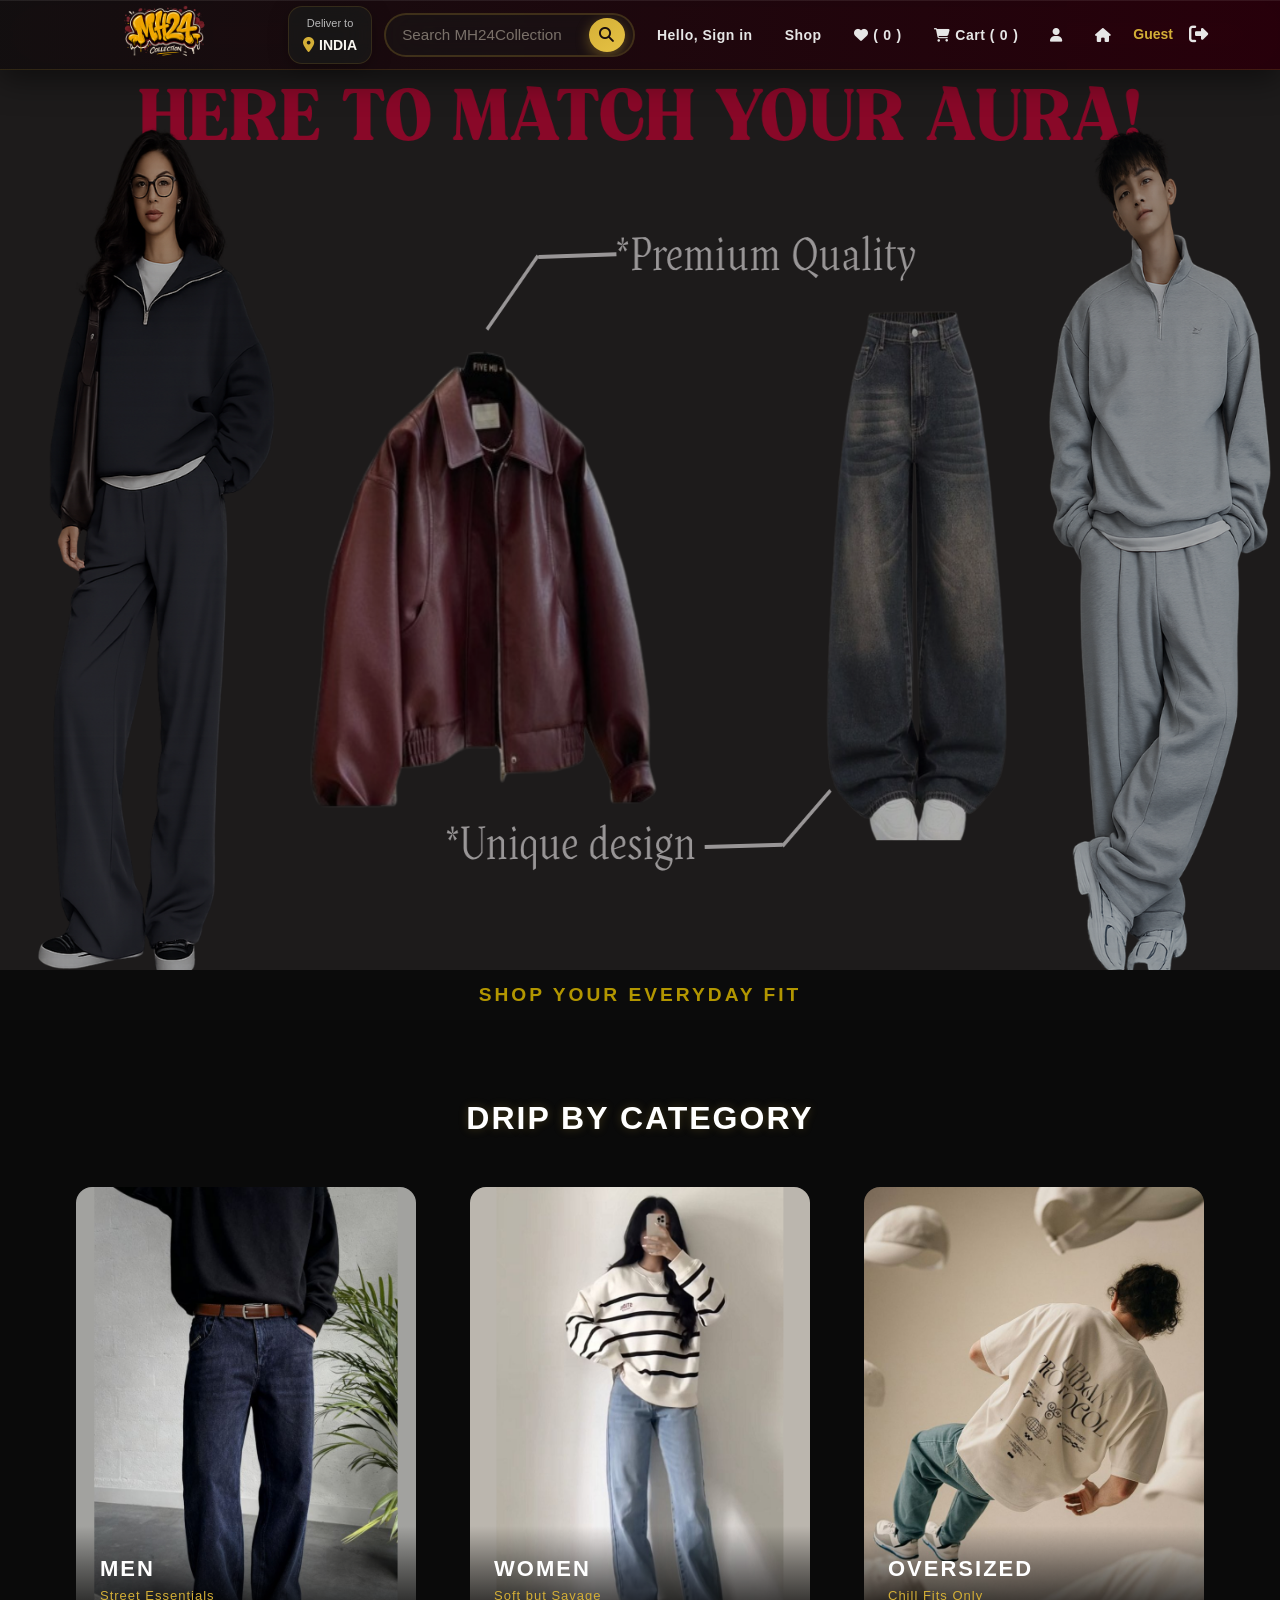
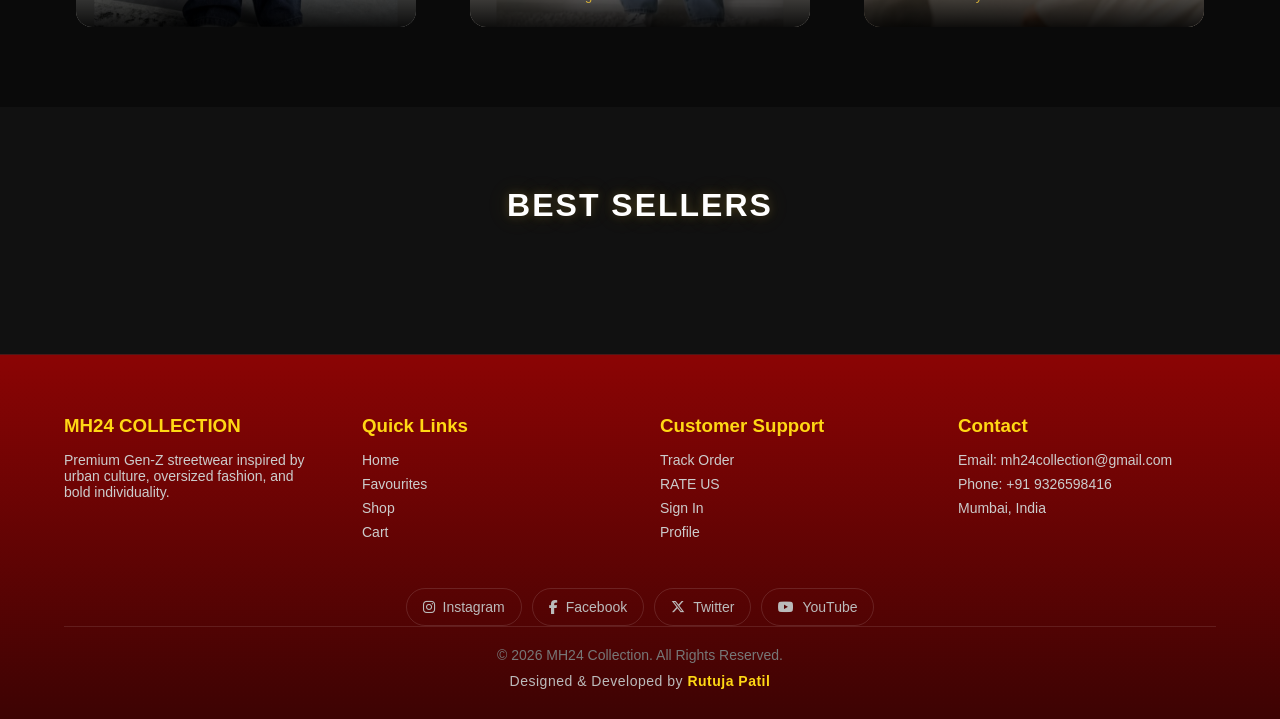
<file: frontend/index.html>
<!DOCTYPE html>
<html lang="en">

<head>

  <meta charset="UTF-8">
  <meta name="viewport" content="width=device-width, initial-scale=1.0">

  <title>MH24 Collection | Streetwear</title>
     <!-- KEEP THIS -->
  <link rel="stylesheet" href="static/css/style.css">

  <!-- Font Awesome -->
  <link rel="stylesheet"
        href="https://cdnjs.cloudflare.com/ajax/libs/font-awesome/6.5.0/css/all.min.css">
</head>



<body>

  <!-- ================= NAVBAR ================= -->

  <header>

    <div class="navbar">

      <!-- LOGO -->
      <div class="nav-logo">
        <a href="/index.html" class="logo-link">
          <div class="logo"></div>
        </a>
      </div>

      <!-- LOCATION -->
      <div class="nav-address">

        <p class="add-first">Deliver to</p>

        <div class="add-icon">
          <i class="fa-solid fa-location-dot"></i>
          <p class="add-second">INDIA</p>
        </div>

      </div>

      <!-- SEARCH -->
      <div class="nav-search">

        <input
          type="text"
          id="searchInput"
          placeholder="Search MH24Collection"
          class="search-input">

        <button
          type="button"
          class="search-icon"
          onclick="goToSearch(event)">

          <i class="fa-solid fa-magnifying-glass"></i>

        </button>

      </div>

      <!-- SIGN IN -->
      <div class="nav-signin border">

        <a href="signin.html">
          <p><span>Hello, Sign in</span></p>
        </a>

      </div>

      <!-- SHOP -->
      <div class="nav-favourites border">

        <a href="products.html">
          Shop
        </a>

      </div>

      <!-- FAVOURITES -->
      <div class="nav-favourites border">

        <a href="favourites.html">

          <i class="fa-solid fa-heart"></i>

          (<span id="fav-count">0</span>)

        </a>

      </div>

      <!-- CART -->
      <div class="nav-cart border">

        <a href="cart.html">

          <i class="fa-solid fa-cart-shopping"></i>

          Cart (<span id="cart-count">0</span>)

        </a>

      </div>

      <!-- PROFILE -->
      <div class="nav-profile border">

        <a href="profile.html">

          <i class="fa-solid fa-user"></i>

        </a>

      </div>

      <!-- HOME -->
      <div class="top-btn">

        <a href="index.html">

          <i class="fa-solid fa-house"></i>

        </a>

      </div>

      <!-- LOGOUT -->
      <div class="nav-logout">

        <span id="username"></span>

        <button type="button" onclick="logout()">

          <i class="fa-solid fa-right-from-bracket"></i>

        </button>

      </div>

    </div>

  </header>


  <!-- ================= PAGE CONTENT ================= -->

  <main class="page-content">


    <!-- ================= HERO SECTION ================= -->

    <section class="hero-section">

      <div class="slider">

        <img src="static/images/HERO.FINAL1.png"
          class="slide active"
          alt="Hero Banner">

        <img src="static/images/heroslide1.png"
          class="slide"
          alt="Streetwear Banner">

        <img src="static/images/herodenim.png"
          class="slide"
          alt="Denim Banner">

      </div>

      <div class="hero-msg">
        SHOP YOUR EVERYDAY FIT
      </div>

    </section>


    <!-- ================= CATEGORIES ================= -->

    <section class="categories">

      <h2>DRIP BY CATEGORY</h2>

      <div class="category-container">

        <!-- MEN -->
        <a href="men.html?category=Men" class="category-card">

          <img src="static/images/men.png" alt="Men">

          <div class="overlay">

            <h3>MEN</h3>
            <p>Street Essentials</p>

          </div>

        </a>

        <!-- WOMEN -->
        <a href="women.html?category=Women" class="category-card">

          <img src="static/images/women.png" alt="Women">

          <div class="overlay">

            <h3>WOMEN</h3>
            <p>Soft but Savage</p>

          </div>

        </a>

        <!-- OVERSIZED -->
        <a href="oversized.html?category=Oversized" class="category-card">

          <img src="static/images/oversized.png" alt="Oversized">

          <div class="overlay">

            <h3>OVERSIZED</h3>
            <p>Chill Fits Only</p>

          </div>

        </a>

      </div>

    </section>


    <!-- ================= BEST SELLERS ================= -->

    <section class="featured">

      <h2 class="section-title">
        BEST SELLERS
      </h2>

      <div class="product-container" id="product-container">

        <!-- PRODUCTS LOAD HERE -->

      </div>

    </section>

  </main>


  <!-- ================= FOOTER ================= -->

  <footer class="footer">

  <div class="footer-container">

    <!-- BRAND -->
    <div class="footer-section">
      <h3>MH24 COLLECTION</h3>
      <p>
        Premium Gen-Z streetwear inspired by urban culture,
        oversized fashion, and bold individuality.
      </p>
    </div>

    <!-- QUICK LINKS -->
    <div class="footer-section">
      <h3>Quick Links</h3>

      <ul>
        <li><a href="index.html">Home</a></li>
        <li><a href="favourites.html">Favourites</a></li>
        <li><a href="products.html">Shop</a></li>
        <li><a href="cart.html">Cart</a></li>
      </ul>
    </div>

    <!-- CUSTOMER -->
    <div class="footer-section">
      <h3>Customer Support</h3>

      <ul>
        <li><a href="track-orders.html">Track Order</a></li>
        <li><a href="add_review.html">RATE US</a></li>
        <li><a href="signin.html">Sign In</a></li>
        <li><a href="profile.html">Profile</a></li>
      </ul>
    </div>

    <!-- CONTACT -->
    <div class="footer-section">
      <h3>Contact</h3>

      <p>Email: mh24collection@gmail.com</p>
      <p>Phone: +91 9326598416</p>
      <p>Mumbai, India</p>
    </div>

  </div>

  <!-- SOCIAL LINKS -->
  <div class="footer-social-links">

    <a href="#">
      <i class="fab fa-instagram"></i>
      Instagram
    </a>

    <a href="#">
      <i class="fab fa-facebook-f"></i>
      Facebook
    </a>

    <a href="#">
      <i class="fab fa-x-twitter"></i>
      Twitter
    </a>

    <a href="#">
      <i class="fab fa-youtube"></i>
      YouTube
    </a>

  </div>

   <div class="footer-bottom">
       <p>© 2026 MH24 Collection. All Rights Reserved.</p>

       <p class="developer-credit">
          Designed & Developed by <strong>Rutuja Patil</strong>
       </p>
  </div>

</footer>
    
    <script src="static/js/main.js" defer></script>
    <script src="static/js/auth.js" defer></script>
    <script src="static/js/cart.js" defer></script>
    <script src="static/js/favourites.js" defer></script>
    <script src="static/js/products.js" defer></script>
    <script src="static/js/slider.js" defer></script>
    
</body>
</html>
</file>
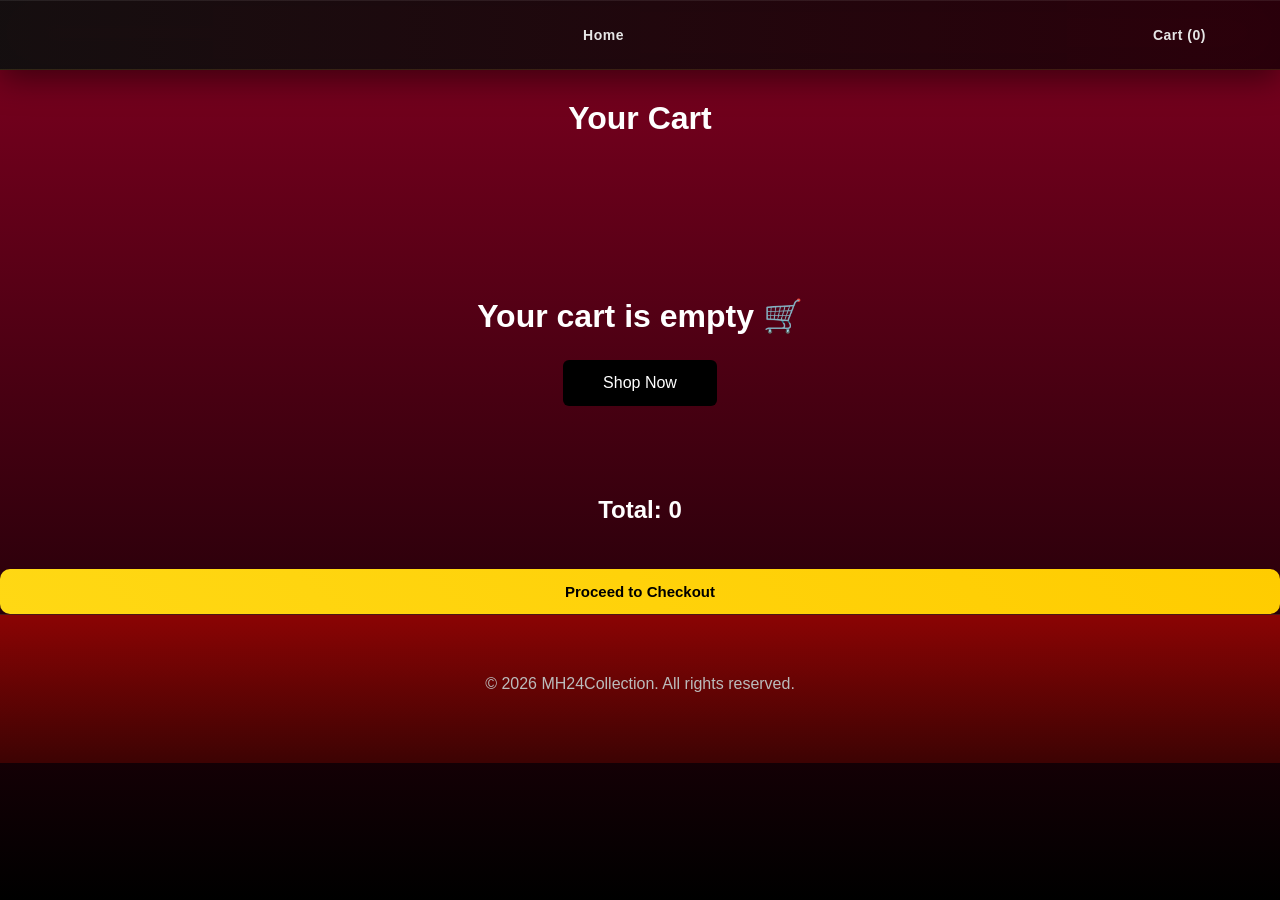
<file: frontend/cart.html>
<!DOCTYPE html>
<html lang="en">

<head>
    <meta charset="UTF-8">
    <title>Your Cart | MH24</title>
    <link rel="stylesheet" href="static/css/style.css">
</head>

<body class="with-footer">

    <header class="navbar">
        <a href="index.html">Home</a>

        <a href=" cart.html">
            Cart (<span id="cart-count">0</span>)
        </a>
    </header>

    <h1 style="text-align:center; margin-top:30px;">
        Your Cart
    </h1>

    <div class="cart-container" id="cart-container">
    </div>

    <h2 style="text-align:center; margin-top:20px;">
        Total: <span id="cart-total">0</span>
    </h2>

    <div style="text-align:center; margin-top:25px;">
        <a href="checkout.html">
            <button class="checkout-btn">
                Proceed to Checkout
            </button>
        </a>
    </div>

    <script src="static/js/products.js"></script>
    <script src="static/js/cart.js"></script>
    <script src="static/js/main.js"></script>
    <footer class="footer">
        <div class="footer-container">
            <p>© 2026 MH24Collection. All rights reserved.</p>
        </div>
    </footer>

</body>

</html>

<!-- MOBILE MENUBAR -->
<nav class="mobile-menubar" aria-label="Mobile menu">
    <a href="/index.html" class="mm-item" title="Home" aria-label="Home"><i class="fa-solid fa-house"></i></a>
    <a href="/products.html" class="mm-item" title="Shop" aria-label="Shop"><i class="fa-solid fa-store"></i></a>
    <a href="/favourites.html" class="mm-item" title="Favourites" aria-label="Favourites"><i class="fa-solid fa-heart"></i><span class="mm-badge" id="mm-fav-count">0</span></a>
    <a href="/cart.html" class="mm-item" title="Cart" aria-label="Cart"><i class="fa-solid fa-cart-shopping"></i><span class="mm-badge" id="mm-cart-count">0</span></a>
    <a href="/profile.html" class="mm-item" title="Profile" aria-label="Profile"><i class="fa-solid fa-user"></i></a>
</nav>
</file>
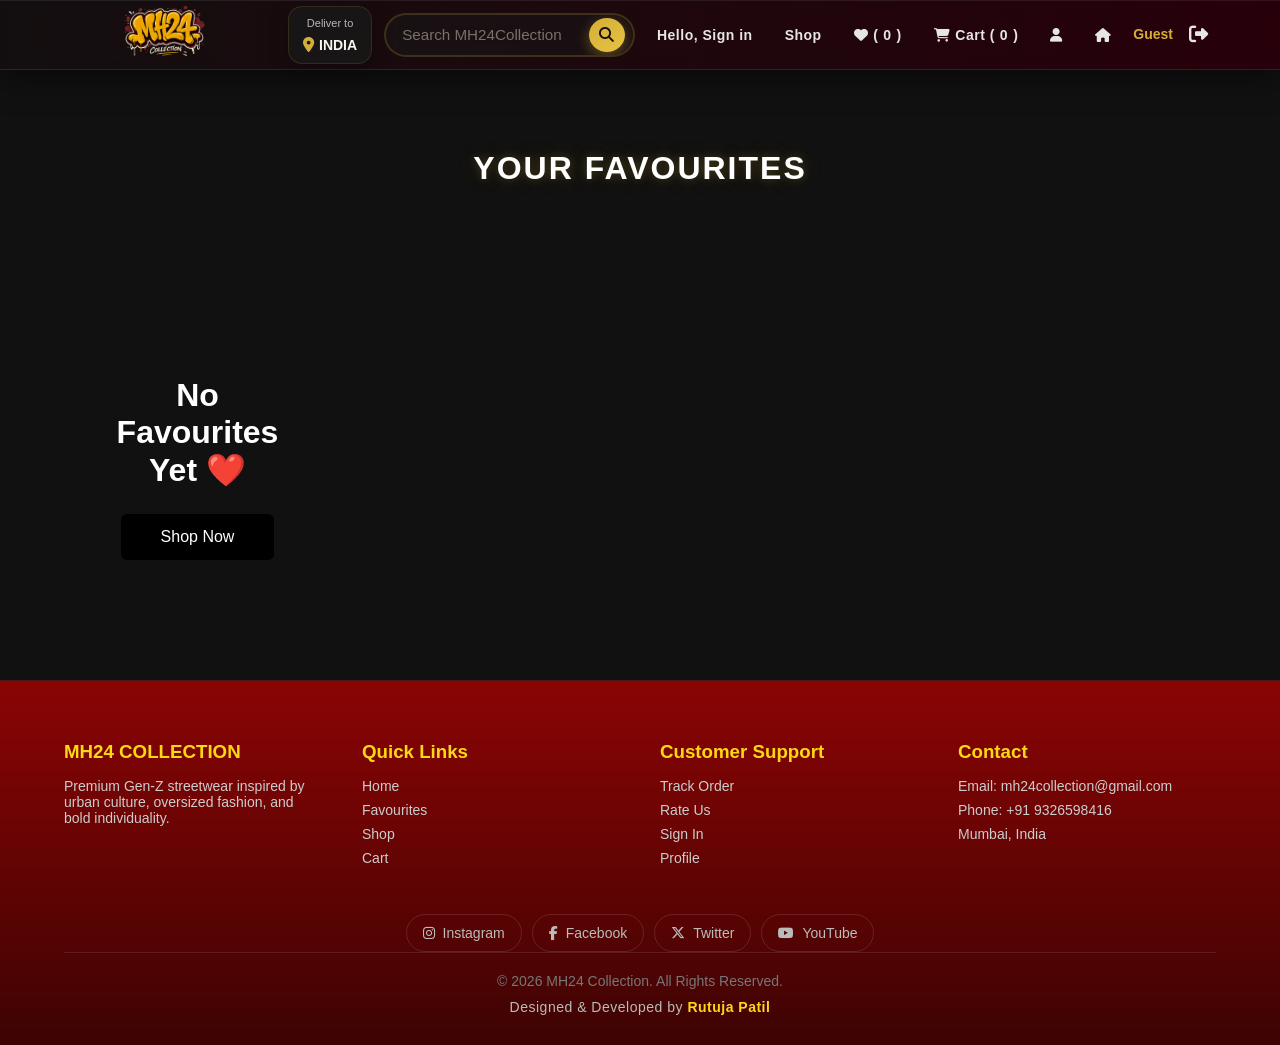
<file: frontend/favourites.html>
<!DOCTYPE html>
<html lang="en">

<head>
  <meta charset="UTF-8">
  <meta name="viewport" content="width=device-width, initial-scale=1.0">
  <title>Favourites | MH24 Collection</title>
  <link rel="stylesheet" href="static/css/style.css">
  <link rel="stylesheet" href="https://cdnjs.cloudflare.com/ajax/libs/font-awesome/6.5.0/css/all.min.css">
</head>

<body>

  <!-- NAVBAR -->
  <header>
    <div class="navbar">

      <div class="nav-logo">
        <a href="index.html" class="logo-link">
          <div class="logo"></div>
        </a>
      </div>

      <div class="nav-address">
        <p class="add-first">Deliver to</p>
        <div class="add-icon">
          <i class="fa-solid fa-location-dot"></i>
          <p class="add-second">INDIA</p>
        </div>
      </div>

      <div class="nav-search">
        <input type="text" id="searchInput" placeholder="Search MH24Collection" class="search-input">
        <button type="button" class="search-icon" onclick="goToSearch(event)">
          <i class="fa-solid fa-magnifying-glass"></i>
        </button>
      </div>

      <div class="nav-signin border">
        <a href="signin.html"><p><span>Hello, Sign in</span></p></a>
      </div>

      <div class="nav-favourites border">
        <a href="products.html">Shop</a>
      </div>

      <div class="nav-favourites border">
        <a href="favourites.html">
          <i class="fa-solid fa-heart"></i>
          (<span id="fav-count">0</span>)
        </a>
      </div>

      <div class="nav-cart border">
        <a href="cart.html">
          <i class="fa-solid fa-cart-shopping"></i>
          Cart (<span id="cart-count">0</span>)
        </a>
      </div>

      <div class="nav-profile border">
        <a href="profile.html"><i class="fa-solid fa-user"></i></a>
      </div>

      <div class="top-btn">
        <a href="index.html"><i class="fa-solid fa-house"></i></a>
      </div>

      <div class="nav-logout">
        <span id="username"></span>
        <button type="button" onclick="logout()">
          <i class="fa-solid fa-right-from-bracket"></i>
        </button>
      </div>

    </div>
  </header>


  <!-- PAGE CONTENT -->
  <main class="page-content">

    <section class="featured">
      <h2 class="section-title">YOUR FAVOURITES</h2>
      <div class="product-container" id="fav-container">
        <!-- Favourites load here -->
      </div>
    </section>

  </main>


  <!-- FOOTER -->
  <footer class="footer">
    <div class="footer-container">

      <div class="footer-section">
        <h3>MH24 COLLECTION</h3>
        <p>Premium Gen-Z streetwear inspired by urban culture, oversized fashion, and bold individuality.</p>
      </div>

      <div class="footer-section">
        <h3>Quick Links</h3>
        <ul>
          <li><a href="index.html">Home</a></li>
          <li><a href="favourites.html">Favourites</a></li>
          <li><a href="products.html">Shop</a></li>
          <li><a href="cart.html">Cart</a></li>
        </ul>
      </div>

      <div class="footer-section">
        <h3>Customer Support</h3>
        <ul>
          <li><a href="track-orders.html">Track Order</a></li>
          <li><a href="add_review.html">Rate Us</a></li>
          <li><a href="signin.html">Sign In</a></li>
          <li><a href="profile.html">Profile</a></li>
        </ul>
      </div>

      <div class="footer-section">
        <h3>Contact</h3>
        <p>Email: mh24collection@gmail.com</p>
        <p>Phone: +91 9326598416</p>
        <p>Mumbai, India</p>
      </div>

    </div>

    <div class="footer-social-links">
      <a href="#"><i class="fab fa-instagram"></i> Instagram</a>
      <a href="#"><i class="fab fa-facebook-f"></i> Facebook</a>
      <a href="#"><i class="fab fa-x-twitter"></i> Twitter</a>
      <a href="#"><i class="fab fa-youtube"></i> YouTube</a>
    </div>

    <div class="footer-bottom">
      <p>© 2026 MH24 Collection. All Rights Reserved.</p>
      <p class="developer-credit">Designed & Developed by <strong>Rutuja Patil</strong></p>
    </div>
  </footer>


  <!-- MOBILE MENUBAR -->
  <nav class="mobile-menubar" aria-label="Mobile menu">

    <a href="index.html" class="mm-item" title="Home">
      <i class="fa-solid fa-house"></i>
    </a>

    <a href="products.html" class="mm-item" title="Shop">
      <i class="fa-solid fa-store"></i>
    </a>

    <a href="favourites.html" class="mm-item" title="Favourites">
      <i class="fa-solid fa-heart"></i>
      <span class="mm-badge" id="mm-fav-count">0</span>
    </a>

    <a href="cart.html" class="mm-item" title="Cart">
      <i class="fa-solid fa-cart-shopping"></i>
      <span class="mm-badge" id="mm-cart-count">0</span>
    </a>

    <a href="profile.html" class="mm-item" title="Profile">
      <i class="fa-solid fa-user"></i>
    </a>

  </nav>


  <!-- SCRIPTS -->
  <script src="static/js/main.js" defer></script>
  <script src="static/js/auth.js" defer></script>
  <script src="static/js/cart.js" defer></script>
  <script src="static/js/favourites.js" defer></script>

</body>
</html>
</file>
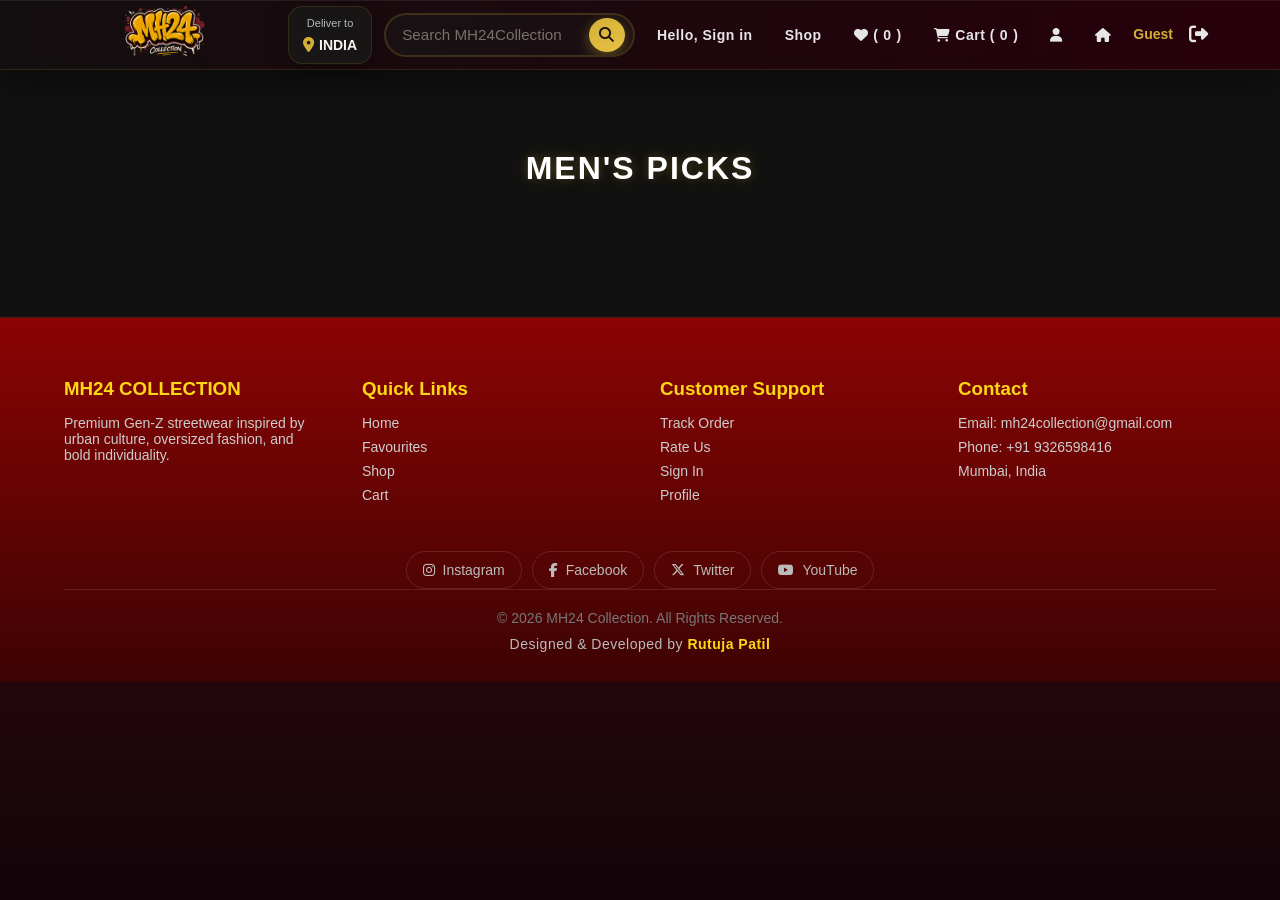
<file: frontend/men.html>
<!DOCTYPE html>
<html lang="en">

<head>
    <meta charset="UTF-8">
    <meta name="viewport" content="width=device-width, initial-scale=1.0">
    <title>Men | MH24 Collection</title>
    <link rel="stylesheet" href="static/css/style.css">
    <link rel="stylesheet" href="https://cdnjs.cloudflare.com/ajax/libs/font-awesome/6.5.0/css/all.min.css">
</head>

<body>

  <!-- NAVBAR -->
  <header>
    <div class="navbar">

      <div class="nav-logo">
        <a href="index.html" class="logo-link">
          <div class="logo"></div>
        </a>
      </div>

      <div class="nav-address">
        <p class="add-first">Deliver to</p>
        <div class="add-icon">
          <i class="fa-solid fa-location-dot"></i>
          <p class="add-second">INDIA</p>
        </div>
      </div>

      <div class="nav-search">
        <input type="text" id="searchInput" placeholder="Search MH24Collection" class="search-input">
        <button type="button" class="search-icon" onclick="goToSearch(event)">
          <i class="fa-solid fa-magnifying-glass"></i>
        </button>
      </div>

      <div class="nav-signin border">
        <a href="signin.html"><p><span>Hello, Sign in</span></p></a>
      </div>

      <div class="nav-favourites border">
        <a href="products.html">Shop</a>
      </div>

      <div class="nav-favourites border">
        <a href="favourites.html">
          <i class="fa-solid fa-heart"></i>
          (<span id="fav-count">0</span>)
        </a>
      </div>

      <div class="nav-cart border">
        <a href="cart.html">
          <i class="fa-solid fa-cart-shopping"></i>
          Cart (<span id="cart-count">0</span>)
        </a>
      </div>

      <div class="nav-profile border">
        <a href="profile.html"><i class="fa-solid fa-user"></i></a>
      </div>

      <div class="top-btn">
        <a href="index.html"><i class="fa-solid fa-house"></i></a>
      </div>

      <div class="nav-logout">
        <span id="username"></span>
        <button type="button" onclick="logout()">
          <i class="fa-solid fa-right-from-bracket"></i>
        </button>
      </div>

    </div>
  </header>

  
  <!-- PRODUCTS -->
  <section class="featured">
    <h2 class="section-title">MEN'S PICKS</h2>
    <div class="product-container" id="product-container">
      <!-- Products load here -->
    </div>
  </section>

  <!-- FOOTER -->
  <footer class="footer">
    <div class="footer-container">

      <div class="footer-section">
        <h3>MH24 COLLECTION</h3>
        <p>Premium Gen-Z streetwear inspired by urban culture, oversized fashion, and bold individuality.</p>
      </div>

      <div class="footer-section">
        <h3>Quick Links</h3>
        <ul>
          <li><a href="index.html">Home</a></li>
          <li><a href="favourites.html">Favourites</a></li>
          <li><a href="products.html">Shop</a></li>
          <li><a href="cart.html">Cart</a></li>
        </ul>
      </div>

      <div class="footer-section">
        <h3>Customer Support</h3>
        <ul>
          <li><a href="track-orders.html">Track Order</a></li>
          <li><a href="add_review.html">Rate Us</a></li>
          <li><a href="signin.html">Sign In</a></li>
          <li><a href="profile.html">Profile</a></li>
        </ul>
      </div>

      <div class="footer-section">
        <h3>Contact</h3>
        <p>Email: mh24collection@gmail.com</p>
        <p>Phone: +91 9326598416</p>
        <p>Mumbai, India</p>
      </div>

    </div>

    <div class="footer-social-links">
      <a href="#"><i class="fab fa-instagram"></i> Instagram</a>
      <a href="#"><i class="fab fa-facebook-f"></i> Facebook</a>
      <a href="#"><i class="fab fa-x-twitter"></i> Twitter</a>
      <a href="#"><i class="fab fa-youtube"></i> YouTube</a>
    </div>

    <div class="footer-bottom">
      <p>© 2026 MH24 Collection. All Rights Reserved.</p>
      <p class="developer-credit">Designed & Developed by <strong>Rutuja Patil</strong></p>
    </div>
  </footer>

  <script src="static/js/main.js" defer></script>
  <script src="static/js/auth.js" defer></script>
  <script src="static/js/cart.js" defer></script>
  <script src="static/js/favourites.js" defer></script>
  <script src="static/js/products.js" defer></script>

</body>
</html>
</file>
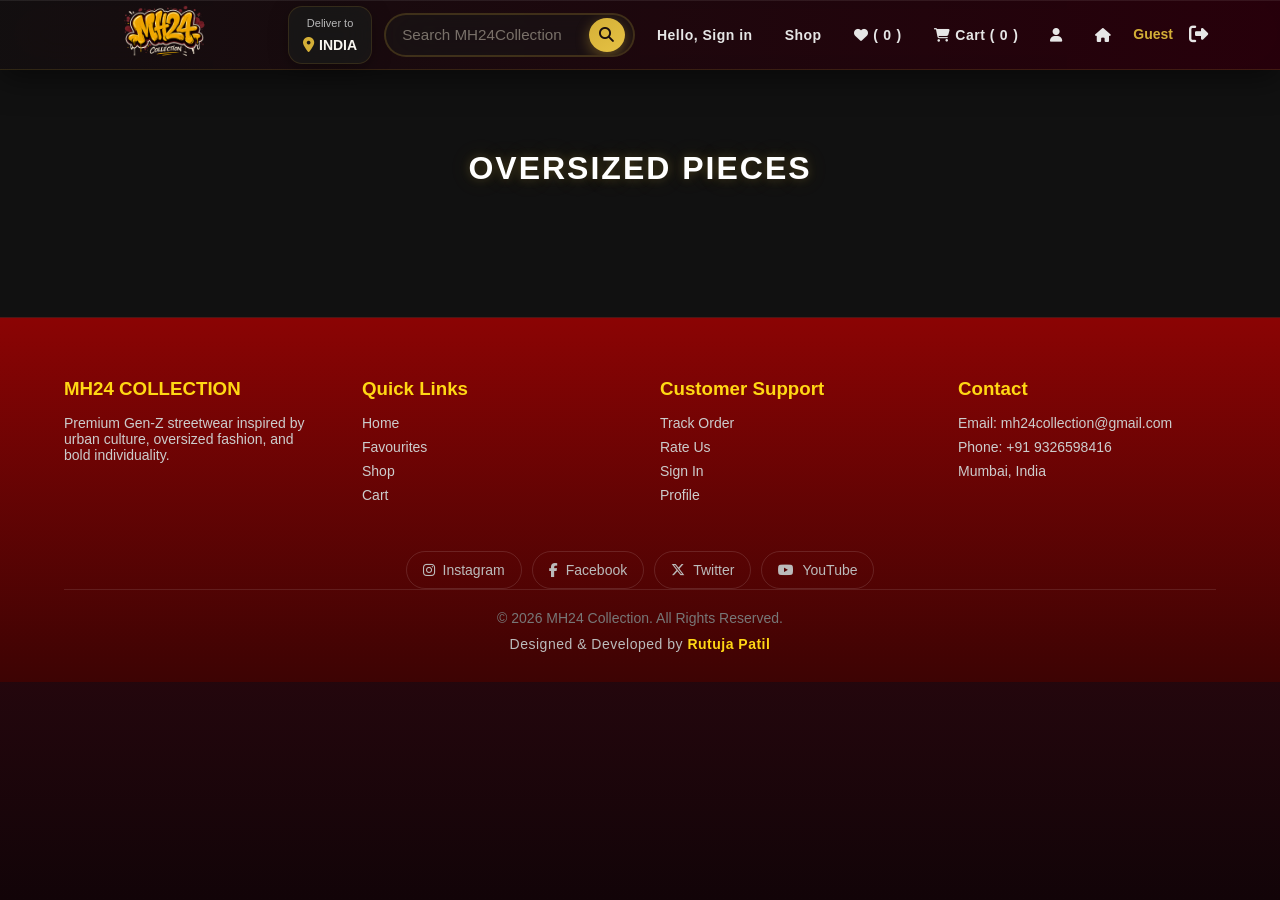
<file: frontend/oversized.html>
<!DOCTYPE html>
<html lang="en">

<head>
    <meta charset="UTF-8">
    <meta name="viewport" content="width=device-width, initial-scale=1.0">
    <title>Oversized | MH24 Collection</title>
    <link rel="stylesheet" href="static/css/style.css">
    <link rel="stylesheet" href="https://cdnjs.cloudflare.com/ajax/libs/font-awesome/6.5.0/css/all.min.css">
</head>

<body>

  <!-- NAVBAR -->
  <header>
    <div class="navbar">

      <div class="nav-logo">
        <a href="index.html" class="logo-link">
          <div class="logo"></div>
        </a>
      </div>

      <div class="nav-address">
        <p class="add-first">Deliver to</p>
        <div class="add-icon">
          <i class="fa-solid fa-location-dot"></i>
          <p class="add-second">INDIA</p>
        </div>
      </div>

      <div class="nav-search">
        <input type="text" id="searchInput" placeholder="Search MH24Collection" class="search-input">
        <button type="button" class="search-icon" onclick="goToSearch(event)">
          <i class="fa-solid fa-magnifying-glass"></i>
        </button>
      </div>

      <div class="nav-signin border">
        <a href="signin.html"><p><span>Hello, Sign in</span></p></a>
      </div>

      <div class="nav-favourites border">
        <a href="products.html">Shop</a>
      </div>

      <div class="nav-favourites border">
        <a href="favourites.html">
          <i class="fa-solid fa-heart"></i>
          (<span id="fav-count">0</span>)
        </a>
      </div>

      <div class="nav-cart border">
        <a href="cart.html">
          <i class="fa-solid fa-cart-shopping"></i>
          Cart (<span id="cart-count">0</span>)
        </a>
      </div>

      <div class="nav-profile border">
        <a href="profile.html"><i class="fa-solid fa-user"></i></a>
      </div>

      <div class="top-btn">
        <a href="index.html"><i class="fa-solid fa-house"></i></a>
      </div>

      <div class="nav-logout">
        <span id="username"></span>
        <button type="button" onclick="logout()">
          <i class="fa-solid fa-right-from-bracket"></i>
        </button>
      </div>

    </div>
  </header>

  <!-- HERO BANNER -->
 
  <!-- PRODUCTS -->
  <section class="featured">
    <h2 class="section-title">OVERSIZED PIECES</h2>
    <div class="product-container" id="product-container">
      <!-- Products load here -->
    </div>
  </section>

  <!-- FOOTER -->
  <footer class="footer">
    <div class="footer-container">

      <div class="footer-section">
        <h3>MH24 COLLECTION</h3>
        <p>Premium Gen-Z streetwear inspired by urban culture, oversized fashion, and bold individuality.</p>
      </div>

      <div class="footer-section">
        <h3>Quick Links</h3>
        <ul>
          <li><a href="index.html">Home</a></li>
          <li><a href="favourites.html">Favourites</a></li>
          <li><a href="products.html">Shop</a></li>
          <li><a href="cart.html">Cart</a></li>
        </ul>
      </div>

      <div class="footer-section">
        <h3>Customer Support</h3>
        <ul>
          <li><a href="track-orders.html">Track Order</a></li>
          <li><a href="add_review.html">Rate Us</a></li>
          <li><a href="signin.html">Sign In</a></li>
          <li><a href="profile.html">Profile</a></li>
        </ul>
      </div>

      <div class="footer-section">
        <h3>Contact</h3>
        <p>Email: mh24collection@gmail.com</p>
        <p>Phone: +91 9326598416</p>
        <p>Mumbai, India</p>
      </div>

    </div>

    <div class="footer-social-links">
      <a href="#"><i class="fab fa-instagram"></i> Instagram</a>
      <a href="#"><i class="fab fa-facebook-f"></i> Facebook</a>
      <a href="#"><i class="fab fa-x-twitter"></i> Twitter</a>
      <a href="#"><i class="fab fa-youtube"></i> YouTube</a>
    </div>

    <div class="footer-bottom">
      <p>© 2026 MH24 Collection. All Rights Reserved.</p>
      <p class="developer-credit">Designed & Developed by <strong>Rutuja Patil</strong></p>
    </div>
  </footer>

  <script src="static/js/main.js" defer></script>
  <script src="static/js/auth.js" defer></script>
  <script src="static/js/cart.js" defer></script>
  <script src="static/js/favourites.js" defer></script>
  <script src="static/js/products.js" defer></script>

</body>
</html>
</file>
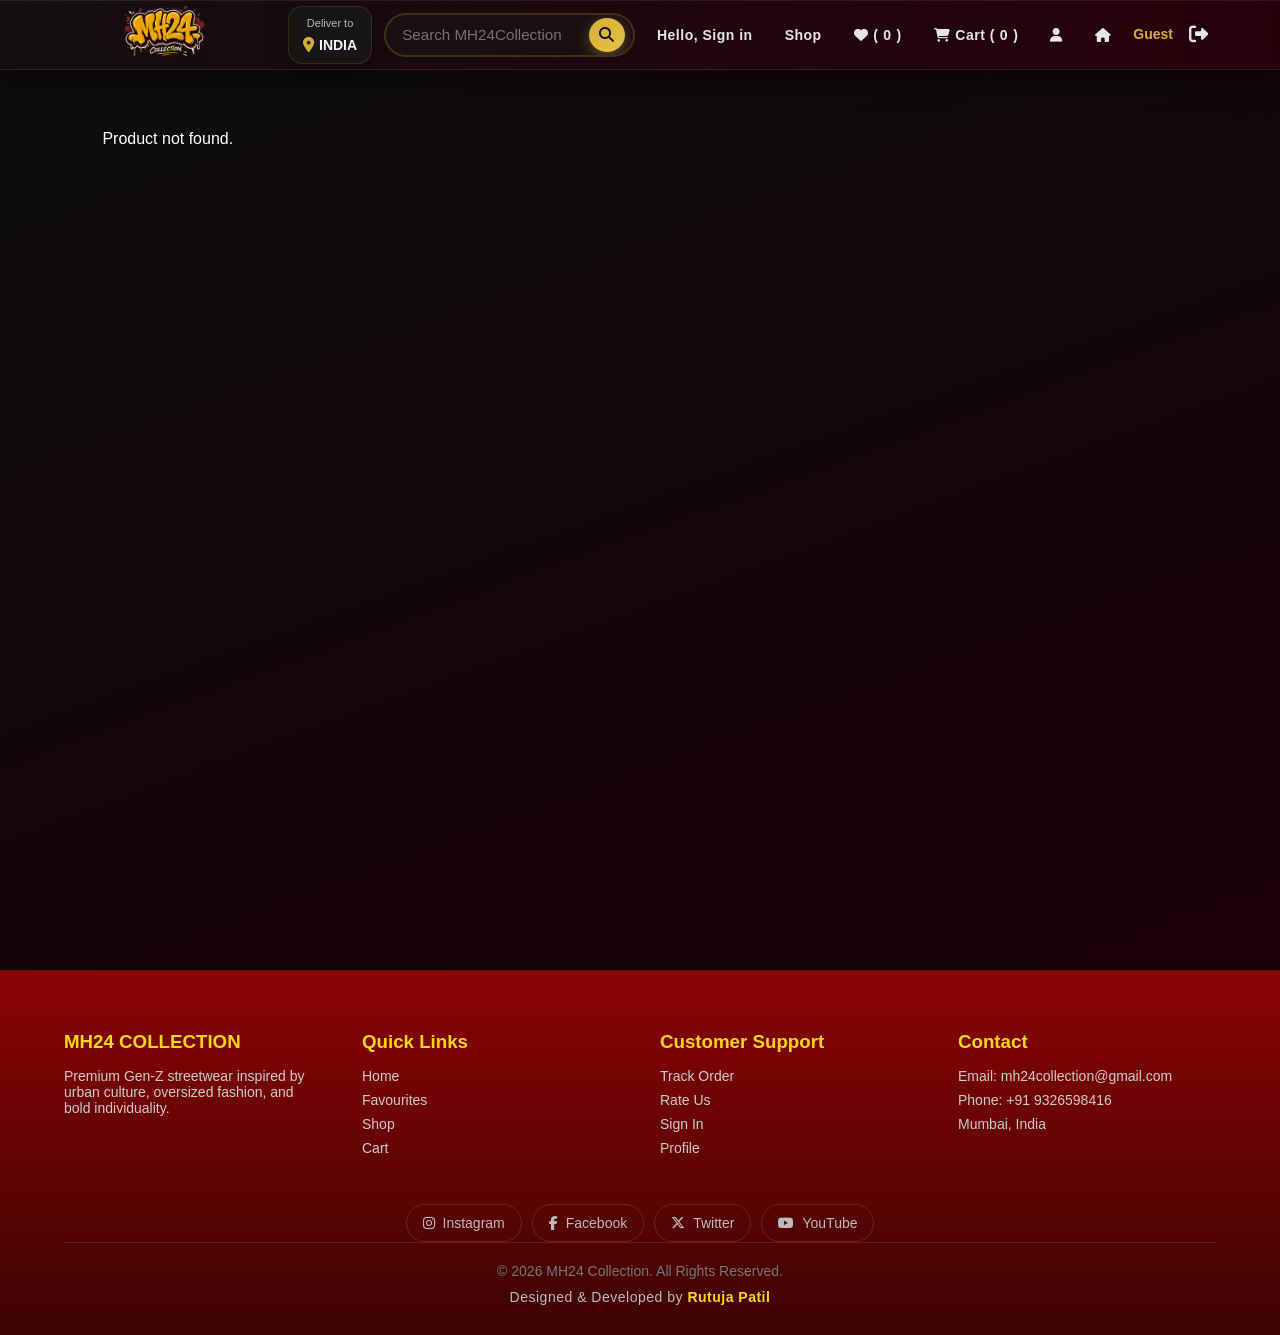
<file: frontend/product-detail.html>
<!DOCTYPE html>
<html lang="en">

<head>
  <meta charset="UTF-8">
  <meta name="viewport" content="width=device-width, initial-scale=1.0">
  <title>Product Detail | MH24 Collection</title>
  <link rel="stylesheet" href="static/css/style.css">
  <link rel="stylesheet" href="https://cdnjs.cloudflare.com/ajax/libs/font-awesome/6.5.0/css/all.min.css">
  <style>
  /* =====================
     PRODUCT DETAIL PAGE
  ===================== */

  .product-detail-page {
    display: flex;
    justify-content: center;
    align-items: flex-start;
    gap: 60px;
    padding: 60px 8%;
    min-height: 100vh;
    background: linear-gradient(160deg, #0d0d0d 0%, #1a0008 100%);
  }

  /* DETAIL CONTAINER */
  #detail-container {
    display: flex;
    gap: 60px;
    width: 100%;
    align-items: flex-start;
  }

  /* IMAGE SIDE */
  .detail-image {
    flex: 1;
    max-width: 480px;
    display: flex;
    justify-content: center;
    align-items: flex-start;
    position: sticky;
    top: 90px;
  }

  .detail-image img {
    width: 100%;
    max-height: 580px;
    object-fit: contain;
    border-radius: 20px;
    background: #111;
    padding: 24px;
    box-shadow: 0 0 40px rgba(0,0,0,0.7), 0 0 0 1px rgba(212,175,55,0.1);
    transition: transform 0.4s ease, box-shadow 0.4s ease;
  }

  .detail-image img:hover {
    transform: scale(1.02);
    box-shadow: 0 0 60px rgba(212,175,55,0.15), 0 0 0 1px rgba(212,175,55,0.25);
  }

  /* INFO SIDE */
  .detail-info {
    flex: 1;
    max-width: 500px;
    display: flex;
    flex-direction: column;
    gap: 0;
  }

  .detail-info h1 {
    font-size: 32px;
    font-weight: 800;
    letter-spacing: 2px;
    color: #f8f6f0;
    margin-bottom: 10px;
    line-height: 1.2;
    text-transform: uppercase;
  }

  .detail-price {
    font-size: 30px;
    font-weight: 800;
    color: #ffd814;
    margin-bottom: 14px;
  }

  .detail-desc {
    font-size: 14px;
    color: #aaa;
    line-height: 1.8;
    margin-bottom: 24px;
    border-left: 3px solid rgba(212,175,55,0.4);
    padding-left: 14px;
  }

  /* DIVIDER */
  .detail-info .sizes,
  .detail-info .detail-qty-control,
  .detail-info .detail-actions {
    margin-bottom: 20px;
  }

  /* SIZE LABEL */
  .detail-info > p,
  .detail-info .size-label {
    font-size: 12px;
    letter-spacing: 1.5px;
    text-transform: uppercase;
    color: #888;
    margin-bottom: 10px;
    font-weight: 600;
  }

  /* SIZES */
  .sizes {
    display: flex;
    gap: 10px;
    flex-wrap: wrap;
    margin-bottom: 24px;
  }

  .sizes span {
    border: 1px solid #333;
    padding: 10px 18px;
    border-radius: 10px;
    cursor: pointer;
    transition: all 0.25s ease;
    font-size: 13px;
    font-weight: 600;
    color: #ccc;
    background: rgba(255,255,255,0.04);
    letter-spacing: 0.5px;
  }

  .sizes span:hover {
    border-color: #D4AF37;
    color: #D4AF37;
    background: rgba(212,175,55,0.08);
    transform: translateY(-2px);
  }

  .sizes span.selected {
    border-color: #ffd814;
    background: rgba(255,216,20,0.12);
    color: #ffd814;
    box-shadow: 0 0 10px rgba(255,216,20,0.2);
  }

  /* QTY CONTROL */
  .detail-qty-control {
    display: flex;
    align-items: center;
    gap: 0;
    background: #111;
    border: 1px solid #333;
    border-radius: 12px;
    width: fit-content;
    overflow: hidden;
    margin-bottom: 24px;
  }

  .detail-qty-control button {
    background: transparent;
    color: #fff;
    border: none;
    width: 44px;
    height: 44px;
    font-size: 20px;
    cursor: pointer;
    transition: all 0.2s ease;
    display: flex;
    align-items: center;
    justify-content: center;
  }

  .detail-qty-control button:hover {
    background: rgba(255,216,20,0.1);
    color: #ffd814;
  }

  .detail-qty-control span {
    min-width: 48px;
    text-align: center;
    font-size: 16px;
    font-weight: 700;
    color: #fff;
    border-left: 1px solid #333;
    border-right: 1px solid #333;
    height: 44px;
    display: flex;
    align-items: center;
    justify-content: center;
  }

  /* ACTION BUTTONS */
  .detail-actions {
    display: flex;
    flex-direction: column;
    gap: 12px;
    margin-bottom: 20px;
  }

  .detail-actions .add-btn {
    width: 100%;
    padding: 16px;
    background: linear-gradient(45deg, #ffd814, #ffcc00);
    color: #000;
    border: none;
    border-radius: 12px;
    font-size: 15px;
    font-weight: 800;
    letter-spacing: 1px;
    text-transform: uppercase;
    cursor: pointer;
    transition: all 0.3s ease;
    box-shadow: 0 6px 20px rgba(255,216,20,0.25);
  }

  .detail-actions .add-btn:hover {
    background: linear-gradient(45deg, #800020, #a00028);
    color: #fff;
    transform: translateY(-3px);
    box-shadow: 0 10px 28px rgba(128,0,32,0.4);
  }

  .detail-actions .fav-btn {
    width: 100%;
    padding: 14px;
    background: transparent;
    color: #ccc;
    border: 1px solid #333;
    border-radius: 12px;
    font-size: 14px;
    font-weight: 600;
    cursor: pointer;
    transition: all 0.3s ease;
    display: flex;
    align-items: center;
    justify-content: center;
    gap: 8px;
    margin-top: 0;
  }

  .detail-actions .fav-btn:hover {
    border-color: #D4AF37;
    color: #D4AF37;
    background: rgba(212,175,55,0.06);
  }

  /* BACK BUTTON */
  .back-btn {
    background: transparent;
    border: none;
    color: #666;
    font-size: 13px;
    cursor: pointer;
    padding: 0;
    letter-spacing: 0.5px;
    transition: color 0.2s;
    text-align: left;
  }

  .back-btn:hover {
    color: #D4AF37;
  }

  /* BADGES ROW */
  .detail-badges {
    display: flex;
    gap: 10px;
    flex-wrap: wrap;
    margin-bottom: 20px;
  }

  .detail-badge {
    font-size: 11px;
    letter-spacing: 1px;
    text-transform: uppercase;
    padding: 5px 12px;
    border-radius: 20px;
    font-weight: 700;
    background: rgba(212,175,55,0.1);
    border: 1px solid rgba(212,175,55,0.3);
    color: #D4AF37;
  }

  /* SEPARATOR LINE */
  .detail-separator {
    border: none;
    border-top: 1px solid rgba(255,255,255,0.07);
    margin: 20px 0;
  }

  /* MOBILE */
  @media (max-width: 860px) {
    .product-detail-page {
      flex-direction: column;
      padding: 24px 5%;
      gap: 28px;
    }

    #detail-container {
      flex-direction: column;
      gap: 28px;
    }

    .detail-image {
      max-width: 100%;
      width: 100%;
      position: static;
    }

    .detail-image img {
      max-height: 380px;
    }

    .detail-info {
      max-width: 100%;
      width: 100%;
    }

    .detail-info h1 {
      font-size: 22px;
    }

    .detail-price {
      font-size: 24px;
    }
  }
</style>

</head>

<body>

  <!-- NAVBAR -->
  <header>
    <div class="navbar">

      <div class="nav-logo">
        <a href="index.html" class="logo-link">
          <div class="logo"></div>
        </a>
      </div>

      <div class="nav-address">
        <p class="add-first">Deliver to</p>
        <div class="add-icon">
          <i class="fa-solid fa-location-dot"></i>
          <p class="add-second">INDIA</p>
        </div>
      </div>

      <div class="nav-search">
        <input type="text" id="searchInput" placeholder="Search MH24Collection" class="search-input">
        <button type="button" class="search-icon" onclick="goToSearch(event)">
          <i class="fa-solid fa-magnifying-glass"></i>
        </button>
      </div>

      <div class="nav-signin border">
        <a href="signin.html"><p><span>Hello, Sign in</span></p></a>
      </div>

      <div class="nav-favourites border">
        <a href="products.html">Shop</a>
      </div>

      <div class="nav-favourites border">
        <a href="favourites.html">
          <i class="fa-solid fa-heart"></i>
          (<span id="fav-count">0</span>)
        </a>
      </div>

      <div class="nav-cart border">
        <a href="cart.html">
          <i class="fa-solid fa-cart-shopping"></i>
          Cart (<span id="cart-count">0</span>)
        </a>
      </div>

      <div class="nav-profile border">
        <a href="profile.html"><i class="fa-solid fa-user"></i></a>
      </div>

      <div class="top-btn">
        <a href="index.html"><i class="fa-solid fa-house"></i></a>
      </div>

      <div class="nav-logout">
        <span id="username"></span>
        <button type="button" onclick="logout()">
          <i class="fa-solid fa-right-from-bracket"></i>
        </button>
      </div>

    </div>
  </header>


  <!-- PRODUCT DETAIL -->
  <main class="page-content">

    <section class="product-detail-page">

      <div id="detail-container">

        <!-- IMAGE SIDE -->
        <div class="detail-image">
          <img id="detail-img"
               src="static/images/blacktee1.png"
               alt="Product image"
               onerror="this.onerror=null;this.src='static/images/blacktee1.png';">
        </div>

        <!-- INFO SIDE -->
        <div class="detail-info">

          <h1 id="detail-name">Loading...</h1>
          <p class="detail-price" id="detail-price">₹0</p>
          <p class="detail-desc" id="detail-desc">Please wait...</p>

          <p class="size-label">Select Size:</p>
          <div class="sizes">
            <span onclick="selectSize(this)">S</span>
            <span onclick="selectSize(this)">M</span>
            <span onclick="selectSize(this)">L</span>
            <span onclick="selectSize(this)">XL</span>
            <span onclick="selectSize(this)">XXL</span>
          </div>

          <div class="detail-qty-control">
            <button onclick="changeQtyDetail(-1)">−</button>
            <span id="detail-qty">1</span>
            <button onclick="changeQtyDetail(1)">+</button>
          </div>

          <div class="detail-actions">
            <button id="detail-add-btn" class="add-btn">ADD TO BAG</button>
            <button id="fav-detail-btn" class="fav-btn">
              <i class="fa-regular fa-heart"></i>
              Add to Favourite
            </button>
          </div>

          <button class="back-btn" onclick="history.back()">← Back</button>

        </div>

      </div>

    </section>

  </main>


  <!-- FOOTER -->
  <footer class="footer">
    <div class="footer-container">

      <div class="footer-section">
        <h3>MH24 COLLECTION</h3>
        <p>Premium Gen-Z streetwear inspired by urban culture, oversized fashion, and bold individuality.</p>
      </div>

      <div class="footer-section">
        <h3>Quick Links</h3>
        <ul>
          <li><a href="index.html">Home</a></li>
          <li><a href="favourites.html">Favourites</a></li>
          <li><a href="products.html">Shop</a></li>
          <li><a href="cart.html">Cart</a></li>
        </ul>
      </div>

      <div class="footer-section">
        <h3>Customer Support</h3>
        <ul>
          <li><a href="track-orders.html">Track Order</a></li>
          <li><a href="add_review.html">Rate Us</a></li>
          <li><a href="signin.html">Sign In</a></li>
          <li><a href="profile.html">Profile</a></li>
        </ul>
      </div>

      <div class="footer-section">
        <h3>Contact</h3>
        <p>Email: mh24collection@gmail.com</p>
        <p>Phone: +91 9326598416</p>
        <p>Mumbai, India</p>
      </div>

    </div>

    <div class="footer-social-links">
      <a href="#"><i class="fab fa-instagram"></i> Instagram</a>
      <a href="#"><i class="fab fa-facebook-f"></i> Facebook</a>
      <a href="#"><i class="fab fa-x-twitter"></i> Twitter</a>
      <a href="#"><i class="fab fa-youtube"></i> YouTube</a>
    </div>

    <div class="footer-bottom">
      <p>© 2026 MH24 Collection. All Rights Reserved.</p>
      <p class="developer-credit">Designed & Developed by <strong>Rutuja Patil</strong></p>
    </div>
  </footer>


  <!-- MOBILE MENUBAR -->
  <nav class="mobile-menubar" aria-label="Mobile menu">

    <a href="index.html" class="mm-item" title="Home">
      <i class="fa-solid fa-house"></i>
    </a>

    <a href="products.html" class="mm-item" title="Shop">
      <i class="fa-solid fa-store"></i>
    </a>

    <a href="favourites.html" class="mm-item" title="Favourites">
      <i class="fa-solid fa-heart"></i>
      <span class="mm-badge" id="mm-fav-count">0</span>
    </a>

    <a href="cart.html" class="mm-item" title="Cart">
      <i class="fa-solid fa-cart-shopping"></i>
      <span class="mm-badge" id="mm-cart-count">0</span>
    </a>

    <a href="profile.html" class="mm-item" title="Profile">
      <i class="fa-solid fa-user"></i>
    </a>

  </nav>


  <!-- SCRIPTS - ORDER MATTERS! -->
  <script>
    const BACKEND_URL =
      window.location.hostname === "localhost" ||
      window.location.hostname === "127.0.0.1" ||
      window.location.protocol === "file:"
        ? "http://127.0.0.1:8000"
        : "https://clothingstore-2-smeg.onrender.com";
  </script>
  <script src="static/js/auth.js"></script>
  <script src="static/js/cart.js"></script>
  <script src="static/js/favourites.js"></script>
  <script src="static/js/main.js"></script>
  <script src="static/js/product-detail.js"></script>

</body>
</html>
</file>
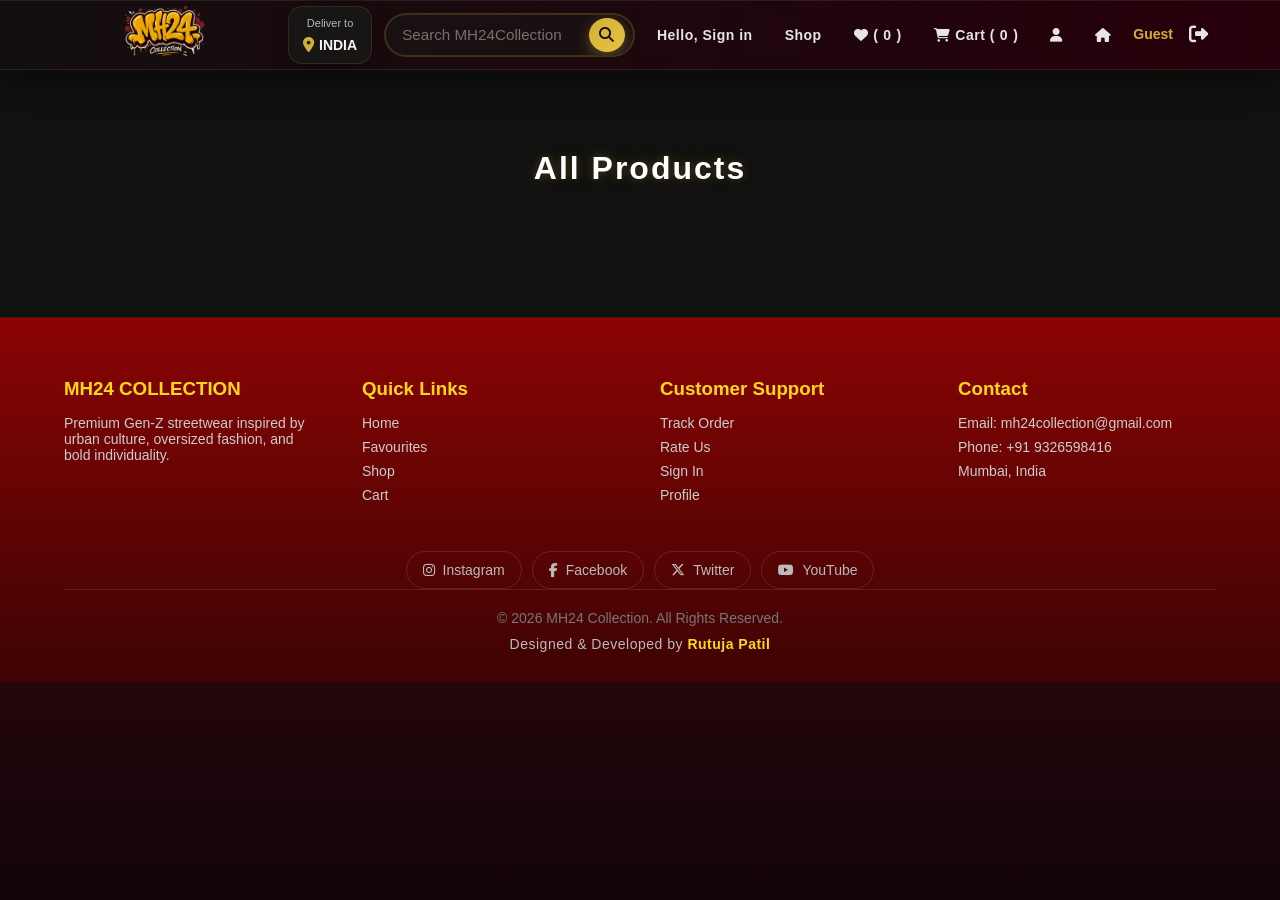
<file: frontend/products.html>
<!DOCTYPE html>
<html lang="en">

<head>
  <meta charset="UTF-8">
  <meta name="viewport" content="width=device-width, initial-scale=1.0">
  <title>All Products | MH24 Collection</title>
  <link rel="stylesheet" href="static/css/style.css">
  <link rel="stylesheet" href="https://cdnjs.cloudflare.com/ajax/libs/font-awesome/6.5.0/css/all.min.css">
</head>

<body>

  <!-- NAVBAR -->
  <header>
    <div class="navbar">

      <div class="nav-logo">
        <a href="index.html" class="logo-link">
          <div class="logo"></div>
        </a>
      </div>

      <div class="nav-address">
        <p class="add-first">Deliver to</p>
        <div class="add-icon">
          <i class="fa-solid fa-location-dot"></i>
          <p class="add-second">INDIA</p>
        </div>
      </div>

      <div class="nav-search">
        <input type="text" id="searchInput" placeholder="Search MH24Collection" class="search-input">
        <button type="button" class="search-icon" onclick="goToSearch(event)">
          <i class="fa-solid fa-magnifying-glass"></i>
        </button>
      </div>

      <div class="nav-signin border">
        <a href="signin.html"><p><span>Hello, Sign in</span></p></a>
      </div>

      <div class="nav-favourites border">
        <a href="products.html">Shop</a>
      </div>

      <div class="nav-favourites border">
        <a href="favourites.html">
          <i class="fa-solid fa-heart"></i>
          (<span id="fav-count">0</span>)
        </a>
      </div>

      <div class="nav-cart border">
        <a href="cart.html">
          <i class="fa-solid fa-cart-shopping"></i>
          Cart (<span id="cart-count">0</span>)
        </a>
      </div>

      <div class="nav-profile border">
        <a href="profile.html"><i class="fa-solid fa-user"></i></a>
      </div>

      <div class="top-btn">
        <a href="index.html"><i class="fa-solid fa-house"></i></a>
      </div>

      <div class="nav-logout">
        <span id="username"></span>
        <button type="button" onclick="logout()">
          <i class="fa-solid fa-right-from-bracket"></i>
        </button>
      </div>

    </div>
  </header>


  <!-- PRODUCTS SECTION -->
  <section class="featured">
    <h2 class="section-title">All Products</h2>
    <div class="product-container" id="product-container"></div>
  </section>


  <!-- FOOTER -->
  <footer class="footer">
    <div class="footer-container">

      <div class="footer-section">
        <h3>MH24 COLLECTION</h3>
        <p>Premium Gen-Z streetwear inspired by urban culture, oversized fashion, and bold individuality.</p>
      </div>

      <div class="footer-section">
        <h3>Quick Links</h3>
        <ul>
          <li><a href="index.html">Home</a></li>
          <li><a href="favourites.html">Favourites</a></li>
          <li><a href="products.html">Shop</a></li>
          <li><a href="cart.html">Cart</a></li>
        </ul>
      </div>

      <div class="footer-section">
        <h3>Customer Support</h3>
        <ul>
          <li><a href="track-orders.html">Track Order</a></li>
          <li><a href="add_review.html">Rate Us</a></li>
          <li><a href="signin.html">Sign In</a></li>
          <li><a href="profile.html">Profile</a></li>
        </ul>
      </div>

      <div class="footer-section">
        <h3>Contact</h3>
        <p>Email: mh24collection@gmail.com</p>
        <p>Phone: +91 9326598416</p>
        <p>Mumbai, India</p>
      </div>

    </div>

    <div class="footer-social-links">
      <a href="#"><i class="fab fa-instagram"></i> Instagram</a>
      <a href="#"><i class="fab fa-facebook-f"></i> Facebook</a>
      <a href="#"><i class="fab fa-x-twitter"></i> Twitter</a>
      <a href="#"><i class="fab fa-youtube"></i> YouTube</a>
    </div>

    <div class="footer-bottom">
      <p>© 2026 MH24 Collection. All Rights Reserved.</p>
      <p class="developer-credit">Designed & Developed by <strong>Rutuja Patil</strong></p>
    </div>
  </footer>


  <!-- MOBILE MENUBAR -->
  <nav class="mobile-menubar" aria-label="Mobile menu">

    <a href="index.html" class="mm-item" title="Home">
      <i class="fa-solid fa-house"></i>
    </a>

    <a href="products.html" class="mm-item" title="Shop">
      <i class="fa-solid fa-store"></i>
    </a>

    <a href="favourites.html" class="mm-item" title="Favourites">
      <i class="fa-solid fa-heart"></i>
      <span class="mm-badge" id="mm-fav-count">0</span>
    </a>

    <a href="cart.html" class="mm-item" title="Cart">
      <i class="fa-solid fa-cart-shopping"></i>
      <span class="mm-badge" id="mm-cart-count">0</span>
    </a>

    <a href="profile.html" class="mm-item" title="Profile">
      <i class="fa-solid fa-user"></i>
    </a>

  </nav>


  <!-- SCRIPTS -->
  <script src="static/js/main.js" defer></script>
  <script src="static/js/auth.js" defer></script>
  <script src="static/js/cart.js" defer></script>
  <script src="static/js/favourites.js" defer></script>
  <script src="static/js/products.js" defer></script>

</body>
</html>
</file>
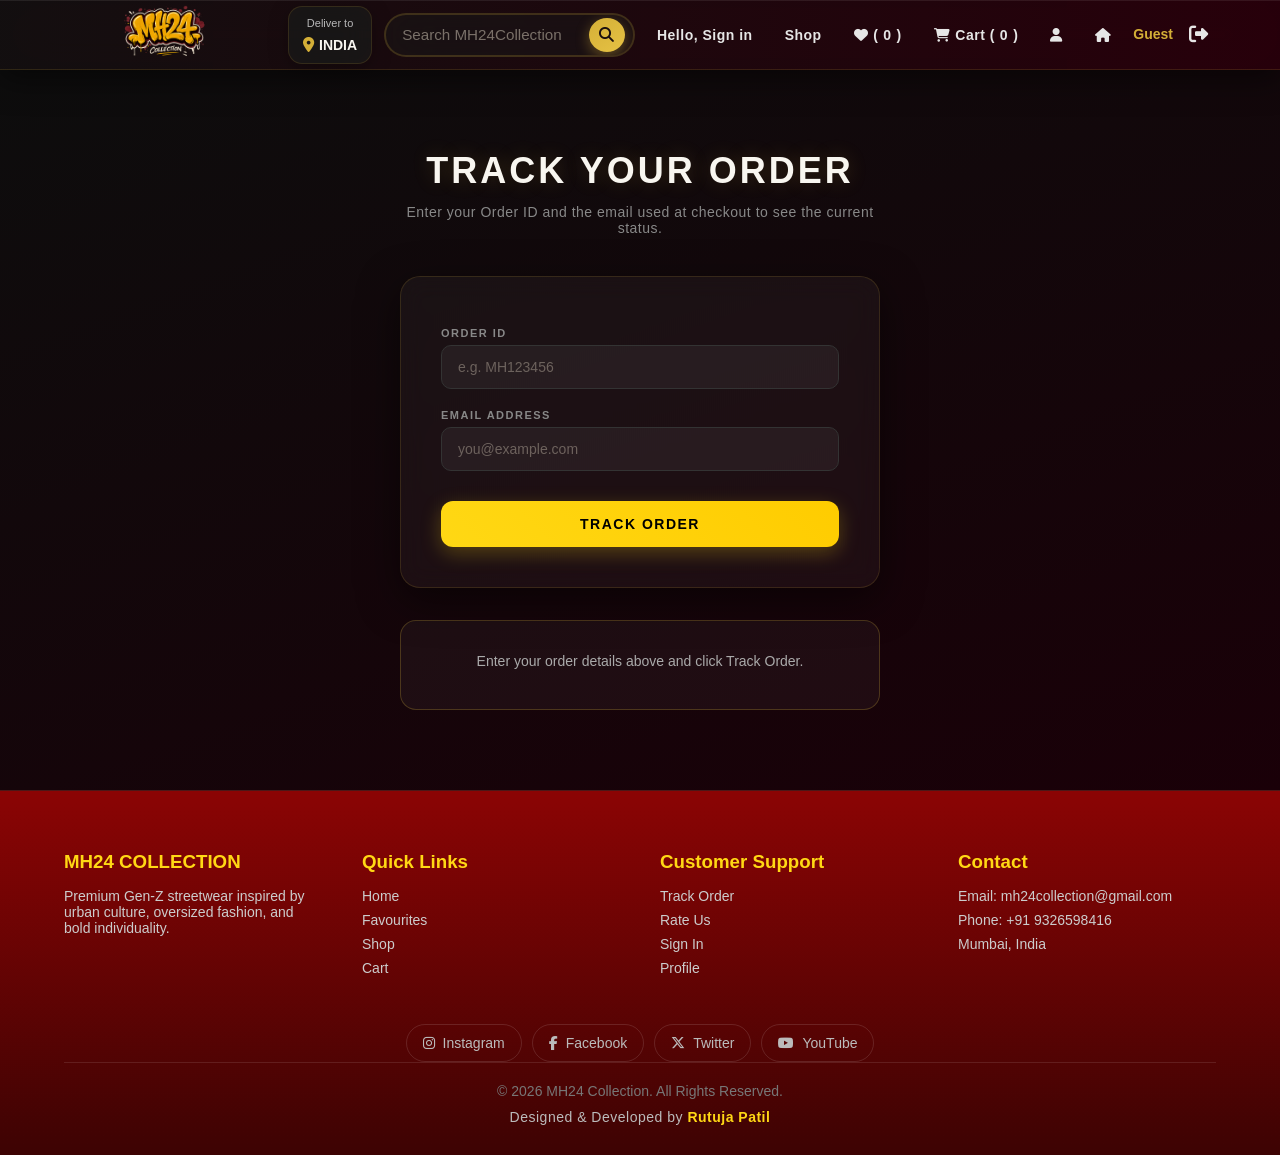
<file: frontend/track-orders.html>
<!DOCTYPE html>
<html lang="en">

<head>
    <meta charset="UTF-8">
    <meta name="viewport" content="width=device-width, initial-scale=1.0">
    <title>Track Order | MH24 Collection</title>
    <link rel="stylesheet" href="static/css/style.css">
    <link rel="stylesheet" href="https://cdnjs.cloudflare.com/ajax/libs/font-awesome/6.5.0/css/all.min.css">
</head>

<body>

  <!-- NAVBAR -->
  <header>
    <div class="navbar">

      <div class="nav-logo">
        <a href="index.html" class="logo-link">
          <div class="logo"></div>
        </a>
      </div>

      <div class="nav-address">
        <p class="add-first">Deliver to</p>
        <div class="add-icon">
          <i class="fa-solid fa-location-dot"></i>
          <p class="add-second">INDIA</p>
        </div>
      </div>

      <div class="nav-search">
        <input type="text" id="searchInput" placeholder="Search MH24Collection" class="search-input">
        <button type="button" class="search-icon" onclick="goToSearch(event)">
          <i class="fa-solid fa-magnifying-glass"></i>
        </button>
      </div>

      <div class="nav-signin border">
        <a href="signin.html"><p><span>Hello, Sign in</span></p></a>
      </div>

      <div class="nav-favourites border">
        <a href="products.html">Shop</a>
      </div>

      <div class="nav-favourites border">
        <a href="favourites.html">
          <i class="fa-solid fa-heart"></i>
          (<span id="fav-count">0</span>)
        </a>
      </div>

      <div class="nav-cart border">
        <a href="cart.html">
          <i class="fa-solid fa-cart-shopping"></i>
          Cart (<span id="cart-count">0</span>)
        </a>
      </div>

      <div class="nav-profile border">
        <a href="profile.html"><i class="fa-solid fa-user"></i></a>
      </div>

      <div class="top-btn">
        <a href="index.html"><i class="fa-solid fa-house"></i></a>
      </div>

      <div class="nav-logout">
        <span id="username"></span>
        <button type="button" onclick="logout()">
          <i class="fa-solid fa-right-from-bracket"></i>
        </button>
      </div>

    </div>
  </header>


  <!-- PAGE CONTENT -->
  <main class="page-content">

    <section class="track-order-section">

      <h1>Track Your Order</h1>

      <p>Enter your Order ID and the email used at checkout to see the current status.</p>

      <form id="track-form" class="track-form">

        <label for="order-id">Order ID</label>
        <input type="text" id="order-id" placeholder="e.g. MH123456" required>

        <label for="track-email">Email Address</label>
        <input type="email" id="track-email" placeholder="you@example.com" required>

        <button type="submit">Track Order</button>

      </form>

      <div id="track-result" class="track-result">
        <p>Enter your order details above and click Track Order.</p>
      </div>

    </section>

  </main>


  <!-- FOOTER -->
  <footer class="footer">
    <div class="footer-container">

      <div class="footer-section">
        <h3>MH24 COLLECTION</h3>
        <p>Premium Gen-Z streetwear inspired by urban culture, oversized fashion, and bold individuality.</p>
      </div>

      <div class="footer-section">
        <h3>Quick Links</h3>
        <ul>
          <li><a href="index.html">Home</a></li>
          <li><a href="favourites.html">Favourites</a></li>
          <li><a href="products.html">Shop</a></li>
          <li><a href="cart.html">Cart</a></li>
        </ul>
      </div>

      <div class="footer-section">
        <h3>Customer Support</h3>
        <ul>
          <li><a href="track-orders.html">Track Order</a></li>
          <li><a href="add_review.html">Rate Us</a></li>
          <li><a href="signin.html">Sign In</a></li>
          <li><a href="profile.html">Profile</a></li>
        </ul>
      </div>

      <div class="footer-section">
        <h3>Contact</h3>
        <p>Email: mh24collection@gmail.com</p>
        <p>Phone: +91 9326598416</p>
        <p>Mumbai, India</p>
      </div>

    </div>

    <div class="footer-social-links">
      <a href="#"><i class="fab fa-instagram"></i> Instagram</a>
      <a href="#"><i class="fab fa-facebook-f"></i> Facebook</a>
      <a href="#"><i class="fab fa-x-twitter"></i> Twitter</a>
      <a href="#"><i class="fab fa-youtube"></i> YouTube</a>
    </div>

    <div class="footer-bottom">
      <p>© 2026 MH24 Collection. All Rights Reserved.</p>
      <p class="developer-credit">Designed & Developed by <strong>Rutuja Patil</strong></p>
    </div>
  </footer>


  <!-- MOBILE MENUBAR -->
  <nav class="mobile-menubar" aria-label="Mobile menu">

    <a href="index.html" class="mm-item" title="Home">
      <i class="fa-solid fa-house"></i>
    </a>

    <a href="products.html" class="mm-item" title="Shop">
      <i class="fa-solid fa-store"></i>
    </a>

    <a href="favourites.html" class="mm-item" title="Favourites">
      <i class="fa-solid fa-heart"></i>
      <span class="mm-badge" id="mm-fav-count">0</span>
    </a>

    <a href="cart.html" class="mm-item" title="Cart">
      <i class="fa-solid fa-cart-shopping"></i>
      <span class="mm-badge" id="mm-cart-count">0</span>
    </a>

    <a href="profile.html" class="mm-item" title="Profile">
      <i class="fa-solid fa-user"></i>
    </a>

  </nav>


  <!-- SCRIPTS -->
  <script src="static/js/main.js" defer></script>
  <script src="static/js/auth.js" defer></script>
  <script src="static/js/cart.js" defer></script>
  <script src="static/js/favourites.js" defer></script>
  <script src="static/js/track-orders.js" defer></script>

</body>
</html>
</file>
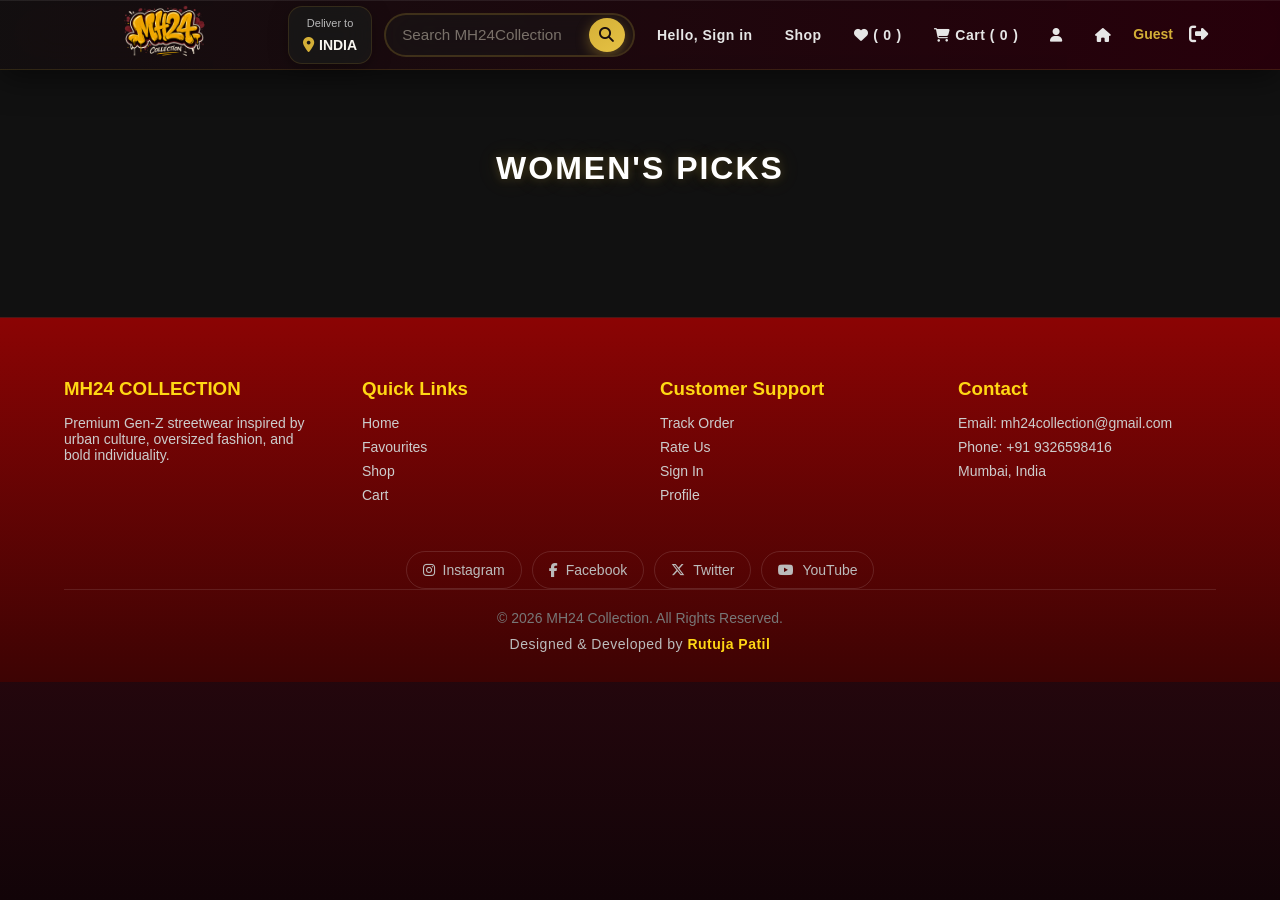
<file: frontend/women.html>
<!DOCTYPE html>
<html lang="en">

<head>
    <meta charset="UTF-8">
    <meta name="viewport" content="width=device-width, initial-scale=1.0">
    <title>Women | MH24 Collection</title>
    <link rel="stylesheet" href="static/css/style.css">
    <link rel="stylesheet" href="https://cdnjs.cloudflare.com/ajax/libs/font-awesome/6.5.0/css/all.min.css">
</head>

<body>

  <!-- NAVBAR -->
  <header>
    <div class="navbar">

      <div class="nav-logo">
        <a href="index.html" class="logo-link">
          <div class="logo"></div>
        </a>
      </div>

      <div class="nav-address">
        <p class="add-first">Deliver to</p>
        <div class="add-icon">
          <i class="fa-solid fa-location-dot"></i>
          <p class="add-second">INDIA</p>
        </div>
      </div>

      <div class="nav-search">
        <input type="text" id="searchInput" placeholder="Search MH24Collection" class="search-input">
        <button type="button" class="search-icon" onclick="goToSearch(event)">
          <i class="fa-solid fa-magnifying-glass"></i>
        </button>
      </div>

      <div class="nav-signin border">
        <a href="signin.html"><p><span>Hello, Sign in</span></p></a>
      </div>

      <div class="nav-favourites border">
        <a href="products.html">Shop</a>
      </div>

      <div class="nav-favourites border">
        <a href="favourites.html">
          <i class="fa-solid fa-heart"></i>
          (<span id="fav-count">0</span>)
        </a>
      </div>

      <div class="nav-cart border">
        <a href="cart.html">
          <i class="fa-solid fa-cart-shopping"></i>
          Cart (<span id="cart-count">0</span>)
        </a>
      </div>

      <div class="nav-profile border">
        <a href="profile.html"><i class="fa-solid fa-user"></i></a>
      </div>

      <div class="top-btn">
        <a href="index.html"><i class="fa-solid fa-house"></i></a>
      </div>

      <div class="nav-logout">
        <span id="username"></span>
        <button type="button" onclick="logout()">
          <i class="fa-solid fa-right-from-bracket"></i>
        </button>
      </div>

    </div>
  </header>

  
  <!-- PRODUCTS -->
  <section class="featured">
    <h2 class="section-title">WOMEN'S PICKS</h2>
    <div class="product-container" id="product-container">
      <!-- Products load here -->
    </div>
  </section>

  <!-- FOOTER -->
  <footer class="footer">
    <div class="footer-container">

      <div class="footer-section">
        <h3>MH24 COLLECTION</h3>
        <p>Premium Gen-Z streetwear inspired by urban culture, oversized fashion, and bold individuality.</p>
      </div>

      <div class="footer-section">
        <h3>Quick Links</h3>
        <ul>
          <li><a href="index.html">Home</a></li>
          <li><a href="favourites.html">Favourites</a></li>
          <li><a href="products.html">Shop</a></li>
          <li><a href="cart.html">Cart</a></li>
        </ul>
      </div>

      <div class="footer-section">
        <h3>Customer Support</h3>
        <ul>
          <li><a href="track-orders.html">Track Order</a></li>
          <li><a href="add_review.html">Rate Us</a></li>
          <li><a href="signin.html">Sign In</a></li>
          <li><a href="profile.html">Profile</a></li>
        </ul>
      </div>

      <div class="footer-section">
        <h3>Contact</h3>
        <p>Email: mh24collection@gmail.com</p>
        <p>Phone: +91 9326598416</p>
        <p>Mumbai, India</p>
      </div>

    </div>

    <div class="footer-social-links">
      <a href="#"><i class="fab fa-instagram"></i> Instagram</a>
      <a href="#"><i class="fab fa-facebook-f"></i> Facebook</a>
      <a href="#"><i class="fab fa-x-twitter"></i> Twitter</a>
      <a href="#"><i class="fab fa-youtube"></i> YouTube</a>
    </div>

    <div class="footer-bottom">
      <p>© 2026 MH24 Collection. All Rights Reserved.</p>
      <p class="developer-credit">Designed & Developed by <strong>Rutuja Patil</strong></p>
    </div>
  </footer>

  <script src="static/js/main.js" defer></script>
  <script src="static/js/auth.js" defer></script>
  <script src="static/js/cart.js" defer></script>
  <script src="static/js/favourites.js" defer></script>
  <script src="static/js/products.js" defer></script>

</body>
</html>
</file>
<file: frontend/static/css/style.css>
:root {
  --primary: #800020;
  --gold: #D4AF37;
  --black: #111;
  --white: #fff;
}

* {
  margin: 0;
  padding: 0;
  box-sizing: border-box;
}

html {
  scroll-behavior: smooth;
}

body {
  font-family: 'Segoe UI', Tahoma, Geneva, Verdana, sans-serif;
  background: linear-gradient(180deg, #5b0f1c 0%, #120408 100%);
  color: #ffffff;
  min-height: 100vh;
}

.container {
  width: 100%;
  max-width: 1400px;
  margin: auto;
  padding: 0 5%;
}

.index-page {
  background: linear-gradient(180deg, #800020 0%, #3b0008 100%);
}

body.with-footer {
  background: linear-gradient(to top, #000000, #800020);
}

img {
  max-width: 100%;
  display: block;
}

a {
  text-decoration: none;
  color: inherit;
}

/* Global button reset — ONLY cursor and border */
button {
  cursor: pointer;
  border: none;
}

/* =========================================
   NAVBAR
========================================= */

.navbar {
  width: 100%;
  height: 70px;
  display: flex;
  align-items: center;
  justify-content: space-between;
  gap: 12px;
  padding: 0 5%;
  position: sticky;
  top: 0;
  z-index: 1000;
  background: linear-gradient(to right, rgba(15,15,15,0.96), rgba(35,0,10,0.95));
  backdrop-filter: blur(25px) saturate(180%);
  -webkit-backdrop-filter: blur(25px) saturate(180%);
  border-bottom: 1px solid rgba(212,175,55,0.15);
  box-shadow: 0 8px 32px rgba(0,0,0,0.5), inset 0 1px 0 rgba(255,255,255,0.08);
}

/* All direct children of navbar flex nicely */
.navbar > div {
  display: flex;
  align-items: center;
  gap: 8px;
  flex-shrink: 0;
}

/* Navbar links — underline animation */
.navbar a {
  text-decoration: none;
  color: #e6e6e6;
  font-weight: 600;
  font-size: 14px;
  letter-spacing: 0.5px;
  position: relative;
  padding: 6px 10px;
  border-radius: 12px;
  transition: all 0.3s ease;
  white-space: nowrap;
}

.navbar a::after {
  content: '';
  position: absolute;
  bottom: 0;
  left: 50%;
  width: 0;
  height: 2px;
  background: linear-gradient(90deg, #D4AF37, #E6C244);
  transform: translateX(-50%);
  transition: all 0.3s ease;
  border-radius: 1px;
}

.navbar a:hover::after {
  width: 80%;
}

/* Logo link — no underline effect */
.nav-logo a::after,
.nav-logo a:hover::after {
  display: none;
}

/* ---- LOGO ---- */
.nav-logo {
  display: flex;
  align-items: center;
  flex-shrink: 0;
}

.logo-link {
  display: flex;
  align-items: center;
  justify-content: center;
  text-decoration: none !important;
}

.logo {
  width: 180px;
  height: 110px;
  min-width: 180px;
  background-image: url("../images/logomain.png");
  background-size: contain;
  background-repeat: no-repeat;
  background-position: center;
  display: block;
}

/* ---- ADDRESS ---- */
.nav-address {
  display: flex;
  flex-direction: column;
  justify-content: center;
  padding: 10px 14px;
  border-radius: 14px;
  background: rgba(26,26,26,0.7);
  backdrop-filter: blur(15px);
  border: 1px solid rgba(212,175,55,0.15);
  position: relative;
  overflow: hidden;
  transition: all 0.4s cubic-bezier(0.25,0.46,0.45,0.94);
  box-shadow: 0 4px 20px rgba(0,0,0,0.3);
  flex-shrink: 0;
}

.nav-address::before {
  content: '';
  position: absolute;
  top: 0;
  left: -100%;
  width: 100%;
  height: 100%;
  background: linear-gradient(90deg, transparent, rgba(212,175,55,0.1), transparent);
  transition: left 0.6s;
}

.nav-address:hover::before {
  left: 100%;
}

.add-first {
  font-size: 11px;
  color: #b8b8b8;
  font-weight: 500;
}

.add-icon {
  display: flex;
  align-items: center;
  gap: 5px;
}

.add-icon i {
  color: #D4AF37;
  font-size: 15px;
}

.add-second {
  font-size: 14px;
  font-weight: 700;
  color: #f8f6f0;
}

.nav-address:hover {
  border: 1px solid #D4AF37;
  background: rgba(212,175,55,0.12);
  transform: translateY(-3px) scale(1.02);
  box-shadow: 0 12px 35px rgba(212,175,55,0.25);
}

/* ---- SEARCH ---- */
.nav-search {
  flex: 1;
  min-width: 0;
  max-width: 500px;
  display: flex;
  align-items: center;
  background: rgba(28,28,28,0.4);
  backdrop-filter: blur(20px);
  border: 2px solid rgba(212,175,55,0.2);
  border-radius: 50px;
  padding: 6px 8px 6px 16px;
  height: 44px;
  position: relative;
  overflow: hidden;
  transition: all 0.3s ease;
}

.nav-search::before {
  content: '';
  position: absolute;
  top: 0;
  left: -100%;
  width: 100%;
  height: 100%;
  background: linear-gradient(90deg, transparent, rgba(255,255,255,0.1), transparent);
  transition: left 0.7s;
  pointer-events: none;
}

.nav-search:hover::before,
.nav-search:focus-within::before {
  left: 100%;
}

.nav-search:hover {
  border-color: rgba(212,175,55,0.5);
}

.nav-search:focus-within {
  border: 2px solid #D4AF37;
  box-shadow: 0 0 20px rgba(212,175,55,0.3);
}

.search-input {
  background: transparent;
  border: none;
  outline: none;
  color: #f0e6d2;
  flex: 1;
  width: 100%;
  font-size: 0.95rem;
  padding: 0;
  font-weight: 500;
}

.search-input::placeholder {
  color: rgba(240,230,210,0.45);
}

/* SEARCH BUTTON — gold circle */
.search-icon {
  background: linear-gradient(145deg, #D4AF37, #E6C244);
  border: none;
  height: 34px;
  width: 36px;
  min-width: 36px;
  border-radius: 50%;
  display: flex;
  align-items: center;
  justify-content: center;
  cursor: pointer;
  font-size: 0.95rem;
  color: #1a0f0f;
  flex-shrink: 0;
  transition: all 0.25s ease;
  box-shadow: 0 4px 14px rgba(212,175,55,0.4);
}

.search-icon:hover {
  background: linear-gradient(145deg, #E6C244, #D4AF37);
  transform: scale(1.08);
  box-shadow: 0 6px 20px rgba(212,175,55,0.55);
}

/* ---- NAV ICON ITEMS (cart, favourites, etc.) ---- */
.nav-signin,
.nav-favourites,
.nav-cart,
.nav-profile,
.top-btn {
  display: flex;
  align-items: center;
  flex-shrink: 0;
}

.nav-signin a,
.nav-favourites a,
.nav-cart a,
.nav-profile a,
.top-btn a {
  color: #e6e6e6;
  font-size: 14px;
  font-weight: 600;
  display: flex;
  align-items: center;
  gap: 5px;
  padding: 6px 10px;
  border-radius: 8px;
  transition: all 0.25s ease;
  white-space: nowrap;
}

.nav-signin a:hover,
.nav-favourites a:hover,
.nav-cart a:hover,
.nav-profile a:hover,
.top-btn a:hover {
  color: #D4AF37;
  transform: translateY(-1px);
}

.border {
  position: relative;
  transition: all 0.25s ease;
}

.border:hover {
  border: 1px solid rgba(212,175,55,0.5);
  border-radius: 8px;
  box-shadow: 0 0 8px rgba(255,216,20,0.2);
}

/* ---- LOGOUT — THE FIX FOR THE YELLOW BOX ---- */
.nav-logout {
  display: flex;
  align-items: center;
  gap: 8px;
  flex-shrink: 0;
}

/* Username span — styled text, no box */
.nav-logout #username {
  color: #D4AF37;
  font-weight: 600;
  font-size: 14px;
  background: none;
  border: none;
  padding: 0;
}

/* Logout button — transparent, icon only */
.nav-logout button {
  background: none !important;
  border: none !important;
  box-shadow: none !important;
  padding: 6px 8px;
  color: #e6e6e6;
  font-size: 1.2rem;
  border-radius: 8px;
  cursor: pointer;
  transition: color 0.25s ease, transform 0.25s ease;
  display: flex;
  align-items: center;
  justify-content: center;
}

.nav-logout button:hover {
  background: none !important;
  color: #D4AF37 !important;
  transform: scale(1.15);
}

/* Cart counter badge */
.cart-count {
  display: inline-flex;
  align-items: center;
  justify-content: center;
  background: linear-gradient(135deg, #D4AF37, #E6C244);
  color: #1a0f0f;
  width: 20px;
  height: 20px;
  border-radius: 50%;
  font-size: 0.7rem;
  font-weight: 900;
}

/* ---- MOBILE BOTTOM BAR ---- */
.mobile-menubar {
  display: none;
  position: fixed;
  left: 0;
  right: 0;
  bottom: 0;
  height: 58px;
  background: #140000;
  border-top: 1px solid rgba(255,255,255,0.08);
  padding-bottom: env(safe-area-inset-bottom);
  align-items: center;
  justify-content: space-around;
  z-index: 1200;
}

.mobile-menubar a {
  color: #fff;
  text-decoration: none;
  font-size: 18px;
  width: 52px;
  height: 52px;
  display: inline-flex;
  align-items: center;
  justify-content: center;
  position: relative;
  transition: color 0.2s, transform 0.2s;
}

.mobile-menubar a:hover {
  color: #D4AF37;
  transform: translateY(-2px);
}

.mobile-menubar .mm-badge {
  position: absolute;
  top: 6px;
  right: 8px;
  background: #ff3b30;
  color: #fff;
  font-size: 10px;
  padding: 2px 5px;
  border-radius: 10px;
  line-height: 1;
}

/* =========================================
   HERO SECTION
========================================= */

.hero-section {
  position: relative;
  width: 100%;
  overflow: hidden;
  background: linear-gradient(to bottom, #1a0000, #3d0000, #000);
}

.slider {
  width: 100%;
  position: relative;
}

.slide {
  display: none;
  width: 100%;
  height: 100vh;
  background: transparent;
  margin: 0;
}

.slide img {
  width: 100%;
  height: 100%;
  object-fit: cover;
  object-position: center;
}

.slide.active {
  display: block;
}

.hero-section::after {
  content: "";
  position: absolute;
  inset: 0;
  background: rgba(0,0,0,0.3);
  z-index: 1;
  pointer-events: none;
}

.hero-msg {
  width: 100%;
  text-align: center;
  background: rgba(17,17,17,0.95);
  color: #ffd700;
  padding: 14px 20px;
  font-size: 1.2rem;
  font-weight: 700;
  letter-spacing: 3px;
  margin: 0;
}

/* =========================================
   CATEGORY HERO (men.html, women.html etc.)
========================================= */

.category-hero {
  padding: 50px 5%;
  background: linear-gradient(135deg, #800020 0%, #3b0008 60%, #000 100%);
  border-bottom: 1px solid rgba(212,175,55,0.15);
}

.category-hero h1 {
  font-size: 40px;
  font-weight: 800;
  letter-spacing: 4px;
  color: #fff;
  margin-bottom: 10px;
  text-align: center;
  text-shadow: 0 0 20px rgba(212,175,55,0.2);
}

.category-hero p {
  color: #D4AF37;
  font-size: 16px;
  letter-spacing: 1.5px;
  text-align: center;
  font-weight: 500;
}

/* =========================================
   CATEGORIES SECTION
========================================= */

.categories {
  padding: 80px 5%;
  background: #0a0a0a;
  text-align: center;
}

.categories h2 {
  font-size: 32px;
  margin-bottom: 50px;
  letter-spacing: 2px;
  text-shadow: 0 0 10px rgba(212,175,55,0.25);
}

.category-container {
  display: grid;
  grid-template-columns: repeat(auto-fit, minmax(280px, 1fr));
  gap: 30px;
  justify-items: center;
}

/* CATEGORY CARD */
.category-card {
  position: relative;
  width: 100%;
  max-width: 340px;
  height: 440px;
  overflow: hidden;
  border-radius: 16px;
  background: #111;
  display: block;
  transition: transform 0.35s ease, box-shadow 0.35s ease;
}

.category-card:hover {
  transform: translateY(-8px);
  box-shadow: 0 24px 48px rgba(0,0,0,0.6);
}

.category-card img {
  width: 100%;
  height: 100%;
  object-fit: cover;
  object-position: center top;
  display: block;
  transition: transform 0.5s ease;
}

.category-card:hover img {
  transform: scale(1.06);
}

.overlay {
  position: absolute;
  bottom: 0;
  left: 0;
  right: 0;
  padding: 30px 24px 24px;
  background: linear-gradient(to top, rgba(0,0,0,0.92) 0%, rgba(0,0,0,0.4) 60%, transparent 100%);
  text-align: left;
}

.overlay h3 {
  font-size: 22px;
  font-weight: 800;
  letter-spacing: 2px;
  margin-bottom: 6px;
  color: #fff;
}

.overlay p {
  color: #D4AF37;
  font-size: 13px;
  letter-spacing: 1px;
  font-weight: 500;
}

/* =========================================
   FEATURED / PRODUCTS SECTION
========================================= */

.featured {
  padding: 80px 5%;
  background: #111;
}

.section-title {
  text-align: center;
  font-size: 32px;
  margin-bottom: 50px;
  letter-spacing: 2px;
  text-shadow: 0 0 10px rgba(212,175,55,0.25), 0 0 25px rgba(212,175,55,0.15);
}

.product-container {
  display: grid;
  grid-template-columns: repeat(auto-fill, minmax(240px, 1fr));
  gap: 28px;
  justify-items: center;
  width: 100%;
}

.products {
  padding: 40px 5%;
}

.product-grid {
  display: grid;
  grid-template-columns: repeat(auto-fill, minmax(220px, 1fr));
  gap: 24px;
  justify-items: center;
}

/* =========================================
   PRODUCT CARD — uniform across all pages
========================================= */

.product-card {
  width: 100%;
  max-width: 300px;
  background: #0d0d0d;
  border-radius: 18px;
  overflow: hidden;
  padding: 16px;
  margin: auto;
  display: flex;
  flex-direction: column;
  gap: 0;
  transition: transform 0.3s ease, box-shadow 0.3s ease;
  position: relative;
  box-shadow: 0 8px 24px rgba(0,0,0,0.45);
}

.product-card:hover {
  transform: translateY(-8px);
  box-shadow: 0 18px 35px rgba(0,0,0,0.65), 0 0 14px rgba(255,216,20,0.15);
}

/* Product image — fixed height on every page */
.product-card img {
  width: 100%;
  height: 260px;
  object-fit: cover;
  border-radius: 12px;
  display: block;
  flex-shrink: 0;
  transition: transform 0.3s ease;
}

.product-card:hover img {
  transform: scale(1.03);
}

.product-card h3 {
  margin-top: 14px;
  font-size: 16px;
  font-weight: 700;
  color: #f2f2f2;
  line-height: 1.35;
  text-align: center;
  min-height: 44px;
  display: flex;
  align-items: center;
  justify-content: center;
}

.product-card p {
  margin-top: 8px;
  color: #ffd814;
  font-size: 17px;
  font-weight: 700;
  text-align: center;
  margin-bottom: 14px;
}

.product-actions {
  display: flex;
  flex-direction: column;
  gap: 8px;
  margin-top: auto;
}

/* ADD TO CART button inside product-actions */
.product-actions .add-btn,
.product-actions button.add-btn {
  width: 100%;
  padding: 10px;
  background: linear-gradient(45deg, #ffd814, #ffcc00) !important;
  color: #000 !important;
  border: none !important;
  border-radius: 8px;
  font-weight: 700;
  font-size: 13px;
  cursor: pointer;
  transition: all 0.3s ease;
  text-transform: uppercase;
  letter-spacing: 0.5px;
  box-shadow: none !important;
}

.product-actions .add-btn:hover,
.product-actions button.add-btn:hover {
  background: linear-gradient(45deg, #800020, #a00028) !important;
  color: #fff !important;
  transform: translateY(-2px);
  box-shadow: 0 6px 16px rgba(128,0,32,0.4) !important;
}

/* Favourite button inside product-actions */
.product-actions .fav-btn,
.product-actions button.fav-btn {
  width: 100%;
  padding: 8px;
  background: rgba(255,255,255,0.07) !important;
  color: #fff !important;
  border: 1px solid rgba(255,255,255,0.2) !important;
  border-radius: 8px;
  font-size: 13px;
  cursor: pointer;
  transition: all 0.25s ease;
  display: flex;
  align-items: center;
  justify-content: center;
  gap: 6px;
}

.product-actions .fav-btn:hover,
.product-actions button.fav-btn:hover {
  background: rgba(255,255,255,0.14) !important;
  border-color: rgba(255,255,255,0.4) !important;
  color: #fff !important;
  transform: translateY(-1px);
}

/* Heart icon floating on card */
.fav-icon {
  position: absolute;
  top: 12px;
  right: 12px;
  color: white;
  background: rgba(0,0,0,0.65);
  padding: 9px;
  border-radius: 50%;
  cursor: pointer;
  transition: 0.3s ease;
  z-index: 10;
  font-size: 15px;
  line-height: 1;
}

.fav-icon:hover {
  color: #D4AF37;
  transform: scale(1.2);
  background: rgba(0,0,0,0.9);
}

/* Standalone add-to-cart button (product detail page) */
.product-cart-btn {
  display: block;
  width: 80%;
  margin: 15px auto 0;
  padding: 12px;
  border-radius: 8px;
  background: linear-gradient(45deg, #ffd814, #ffcc00);
  color: black;
  font-weight: bold;
  text-align: center;
  transition: 0.3s;
  cursor: pointer;
}

.product-cart-btn:hover {
  background: linear-gradient(45deg, #800020, #a00028);
  color: white;
  transform: translateY(-3px);
  box-shadow: 0 10px 20px rgba(128,0,32,0.4);
}

.product-card.animate {
  animation: fadeUp 0.6s ease forwards;
}

@keyframes fadeUp {
  from { opacity: 0; transform: translateY(20px); }
  to   { opacity: 1; transform: translateY(0); }
}

/* =========================================
   EMPTY STATES / SHOP BTN
========================================= */

.empty-cart-box {
  text-align: center;
  margin-top: 100px;
  padding: 40px;
}

.empty-cart-box h2 {
  font-size: 32px;
  margin-bottom: 25px;
  font-weight: 600;
}

.shop-btn {
  padding: 14px 40px;
  background: black;
  color: white;
  border: none;
  font-size: 16px;
  font-weight: 500;
  border-radius: 6px;
  cursor: pointer;
  transition: all 0.3s ease;
}

.shop-btn:hover {
  background: #571313;
  color: white;
  transform: translateY(-3px);
}

/* =========================================
   FOOTER
========================================= */

.footer {
  background: linear-gradient(180deg, #8b0404 0%, #3d0303 100%);
  padding: 60px 5% 30px;
  border-top: 1px solid rgba(255,255,255,0.08);
}

.footer > p,
.footer .footer-container > p {
  text-align: center;
  color: #bbb;
  font-weight: 300;
}

.footer-social-links {
  display: flex;
  justify-content: center;
  flex-wrap: wrap;
  gap: 10px;
  margin-top: 22px;
}

.footer-social-links a {
  color: #bbb;
  border: 1px solid rgba(255,255,255,0.12);
  padding: 10px 16px;
  border-radius: 999px;
  font-size: 14px;
  display: inline-flex;
  align-items: center;
  gap: 8px;
  transition: all 0.25s ease;
}

.footer-social-links a:hover {
  color: #ffd814;
  border-color: #ffd814;
  background: rgba(255,216,20,0.08);
  transform: translateY(-1px);
}

.developer-credit{
  margin-top:10px;
  color:#bbb;
  font-size:14px;
  letter-spacing:0.5px;
}

.developer-credit strong{
  color:#ffd814;
}

  .footer-copyright {
  margin-top: 24px;
  text-align: center;
}

.footer-copyright p {
  color: #999;
  font-weight: 300;
  font-size: 13px;
  margin: 0;
}

.footer-container {
  display: grid;
  grid-template-columns: repeat(auto-fit, minmax(220px, 1fr));
  gap: 40px;
  margin-bottom: 40px;
}

.footer-section h3 {
  margin-bottom: 15px;
  color: #ffd814;
}

.footer-section p,
.footer-section li {
  color: #ccc;
  font-size: 14px;
  margin-bottom: 8px;
}

.footer-section ul {
  list-style: none;
}

.footer-section a:hover {
  color: #ffd814;
}

.social-icons i {
  margin-right: 12px;
  font-size: 18px;
  cursor: pointer;
  transition: 0.3s;
}

.social-icons i:hover {
  color: #ffd814;
}

.footer-bottom {
  text-align: center;
  padding-top: 20px;
  border-top: 1px solid rgba(255,255,255,0.1);
  font-size: 14px;
  color: #777;
}

/* =========================================
   PRODUCT DETAIL PAGE
========================================= */

.product-detail-page {
  display: flex;
  justify-content: center;
  align-items: flex-start;
  gap: 60px;
  padding: 60px 5%;
  background: #0a0a0a;
  color: white;
  min-height: 100vh;
}

.detail-left {
  flex: 1;
  display: flex;
  justify-content: center;
  max-width: 480px;
}

.detail-left img {
  width: 100%;
  border-radius: 16px;
  background: #111;
  padding: 20px;
  transition: 0.4s ease;
  box-shadow: 0 0 25px rgba(0,0,0,0.6);
}

.detail-left img:hover {
  transform: scale(1.03);
  box-shadow: 0 0 35px rgba(255,216,20,0.2);
}

.detail-right {
  flex: 1;
  max-width: 480px;
}

.detail-right h2 {
  font-size: 30px;
  margin-bottom: 8px;
  letter-spacing: 1px;
  color: #f8f6f0;
}

.detail-right h3 {
  margin: 8px 0;
  color: #ccc;
}

.detail-right p {
  color: #ccc;
}

.price {
  font-size: 26px;
  color: #ffd814;
  margin-bottom: 20px;
  font-weight: bold;
}

.product-description {
  color: #aaa;
  line-height: 1.7;
  margin-bottom: 20px;
}

.product-features {
  margin-bottom: 25px;
  padding-left: 18px;
}

.product-features li {
  margin-bottom: 8px;
  color: #ddd;
  font-size: 14px;
}

.size-section {
  margin-bottom: 25px;
}

.size-section p {
  margin-bottom: 10px;
  font-weight: bold;
  color: #f0e6d2;
}

.sizes {
  display: flex;
  gap: 10px;
  flex-wrap: wrap;
}

.sizes span {
  border: 1px solid #333;
  padding: 10px 16px;
  border-radius: 8px;
  cursor: pointer;
  transition: 0.3s;
  font-size: 14px;
}

.sizes span:hover,
.sizes span.selected {
  border: 1px solid #ffd814;
  background: rgba(255,216,20,0.1);
}

.qty-section,
.qty-box {
  display: flex;
  align-items: center;
  gap: 12px;
  margin-top: 20px;
  margin-bottom: 20px;
}

.changeQtyDetail button {
  padding: 6px 14px;
  font-size: 18px;
  background: #222;
  color: white;
  border: 1px solid #444;
  border-radius: 6px;
  cursor: pointer;
  transition: 0.2s;
}

.changeQtyDetail button:hover {
  background: #333;
  color: white;
}

/* Full-width add to cart on detail page */
.add-btn {
  width: 100%;
  padding: 16px;
  background: linear-gradient(45deg, #ffd814, #ffcc00);
  border-radius: 10px;
  font-size: 16px;
  font-weight: bold;
  transition: 0.3s;
  color: #000;
  cursor: pointer;
  border: none;
}

.add-btn:hover {
  background: linear-gradient(45deg, #800020, #a00028);
  color: white;
  transform: translateY(-3px);
  box-shadow: 0 10px 25px rgba(128,0,32,0.4);
}

/* Standalone fav button on detail page */
.fav-btn {
  margin-top: 12px;
  background: none;
  border: 1px solid #444;
  padding: 12px;
  width: 100%;
  color: white;
  cursor: pointer;
  border-radius: 8px;
  transition: 0.3s;
  font-size: 14px;
  display: flex;
  align-items: center;
  justify-content: center;
  gap: 8px;
}

.fav-btn:hover {
  border-color: #D4AF37;
  color: #D4AF37;
}

.extra-info {
  margin-top: 25px;
  color: #777;
  font-size: 13px;
  line-height: 1.7;
}

/* =========================================
   CART PAGE
========================================= */

.cart-hero {
  height: 30vh;
  background: linear-gradient(to bottom, #800020, #000);
  display: flex;
  align-items: center;
  justify-content: center;
  text-align: center;
}

.cart-hero h1 {
  color: white;
  font-size: 42px;
  letter-spacing: 3px;
}

.cart-container {
  width: 85%;
  max-width: 1000px;
  margin: 50px auto;
}

.cart-item {
  display: flex;
  justify-content: space-between;
  align-items: center;
  background: #111;
  padding: 20px;
  margin-bottom: 16px;
  border-radius: 12px;
  gap: 16px;
}

.cart-left {
  display: flex;
  align-items: center;
  gap: 18px;
}

.cart-left img {
  width: 80px;
  height: 80px;
  object-fit: cover;
  border-radius: 8px;
  flex-shrink: 0;
}

.cart-info h3 {
  color: white;
  margin-bottom: 5px;
  font-size: 15px;
}

.cart-info p {
  color: #ccc;
  font-size: 14px;
}

.cart-right {
  display: flex;
  align-items: center;
  gap: 8px;
  flex-shrink: 0;
}

.cart-right button {
  background: #8B0000;
  color: white;
  border: none;
  padding: 6px 12px;
  font-size: 15px;
  cursor: pointer;
  border-radius: 6px;
  transition: background 0.2s;
}

.cart-right button:hover {
  background: #cc0000;
  color: white;
}

.cart-right button:last-child {
  background: #2a2a2a;
}

.cart-right button:last-child:hover {
  background: #444;
  color: white;
}

.cart-container h2 {
  color: white;
  margin-top: 20px;
}

/* =========================================
   FAVOURITES PAGE
========================================= */

.remove-btn {
  display: block;
  width: 70%;
  margin: 15px auto 0;
  padding: 10px 20px;
  background: crimson;
  cursor: pointer;
  color: #fff;
  font-weight: bold;
  border-radius: 8px;
  border: none;
  transition: 0.3s;
}

.remove-btn:hover {
  background: darkred;
  color: white;
  transform: translateY(-2px);
}

/* =========================================
   AUTH / SIGNIN PAGE
========================================= */

.auth-page {
  min-height: 100vh;
  display: flex;
  align-items: center;
  justify-content: center;
  background: linear-gradient(to bottom, #000000, #800020);
  padding: 40px 20px;
}

.auth-container {
  background: #111;
  padding: 40px 35px;
  width: 100%;
  max-width: 400px;
  border-radius: 14px;
  text-align: center;
  box-shadow: 0 0 30px rgba(0,0,0,0.6);
  animation: floatBox 3s ease-in-out infinite alternate;
}

.auth-container:hover {
  box-shadow: 0 0 35px rgba(128,0,32,0.6);
}

.auth-container h2 {
  margin-bottom: 10px;
  letter-spacing: 2px;
  color: #ffd814;
  font-size: 26px;
}

.auth-sub {
  color: #aaa;
  margin-bottom: 30px;
  font-size: 14px;
}

.input-group {
  display: flex;
  align-items: center;
  background: #1a1a1a;
  margin-bottom: 15px;
  padding: 12px;
  border-radius: 8px;
  border: 1px solid transparent;
  transition: 0.3s;
}

.input-group:focus-within {
  border-color: #800020;
  box-shadow: 0 0 8px rgba(128,0,32,0.4);
}

.input-group i {
  margin-right: 10px;
  color: #ffd814;
  font-size: 14px;
}

.input-group input {
  background: transparent;
  border: none;
  outline: none;
  color: white;
  width: 100%;
  font-size: 15px;
}

.input-box {
  display: flex;
  align-items: center;
  background: #1e1e1e;
  border: 1px solid #444;
  padding: 12px;
  border-radius: 6px;
  margin-bottom: 15px;
  transition: 0.3s;
}

.input-box i {
  color: #f5c518;
  margin-right: 10px;
}

.input-box input {
  background: none;
  border: none;
  outline: none;
  color: white;
  width: 100%;
  font-size: 15px;
}

.input-box:focus-within {
  border-color: #f5c518;
}

.input-box input::placeholder {
  color: #888;
}

.auth-btn {
  width: 100%;
  padding: 14px;
  margin-top: 10px;
  border-radius: 8px;
  background: #ffd814;
  color: black;
  font-weight: bold;
  font-size: 15px;
  cursor: pointer;
  border: none;
  transition: 0.3s;
}

.auth-btn:hover {
  background: #800020;
  color: white;
  transform: translateY(-2px);
}

.auth-switch {
  margin-top: 20px;
  font-size: 14px;
  color: #ccc;
}

.auth-switch a {
  color: #ffd814;
  font-weight: bold;
  text-decoration: none;
}

.auth-switch a:hover {
  color: #D4AF37;
}

@keyframes floatBox {
  from { transform: translateY(0); }
  to   { transform: translateY(-6px); }
}

/* =========================================
   SIGNUP PAGE
========================================= */

.signup-page {
  min-height: 100vh;
  display: flex;
  align-items: center;
  justify-content: center;
  background: linear-gradient(to bottom, #000000, #800020);
  padding: 40px 20px;
}

.signup-box {
  background: #111;
  padding: 40px 35px;
  border-radius: 14px;
  width: 100%;
  max-width: 400px;
  text-align: center;
  box-shadow: 0 0 25px rgba(0,0,0,0.6);
  transition: box-shadow 0.3s;
}

.signup-box:hover {
  box-shadow: 0 0 35px rgba(128,0,32,0.6);
}

.signup-box h2 {
  margin-bottom: 25px;
  letter-spacing: 2px;
  color: #ffd814;
  font-size: 26px;
}

.signup-box input {
  width: 100%;
  padding: 12px;
  margin-bottom: 15px;
  border-radius: 6px;
  border: 1px solid #333;
  outline: none;
  background: #1a1a1a;
  color: white;
  font-size: 15px;
  transition: 0.3s;
}

.signup-box input:focus {
  border-color: #800020;
  box-shadow: 0 0 8px rgba(128,0,32,0.5);
}

.signup-btn {
  width: 100%;
  padding: 12px;
  background: #ffd814;
  color: black;
  font-weight: bold;
  border-radius: 6px;
  margin-top: 10px;
  border: none;
  cursor: pointer;
  transition: 0.3s;
}

.signup-btn:hover {
  background: #800020;
  color: white;
  transform: translateY(-2px);
}

.login-link {
  display: block;
  margin-top: 18px;
  font-size: 14px;
  color: #ccc;
  text-decoration: none;
  transition: 0.3s;
}

.login-link:hover {
  color: #ffd814;
}

/* =========================================
   CHECKOUT PAGE
========================================= */

.checkout-container {
  display: grid;
  grid-template-columns: 2fr 1fr;
  gap: 40px;
  max-width: 1100px;
  margin: 60px auto;
  padding: 20px 5%;
}

.checkout-form {
  padding: 35px;
  background: rgba(255,255,255,0.06);
  backdrop-filter: blur(18px);
  -webkit-backdrop-filter: blur(18px);
  border-radius: 14px;
  border: 1px solid rgba(255,255,255,0.12);
  box-shadow: 0 8px 32px rgba(0,0,0,0.45);
  animation: floatCard 5s ease-in-out infinite;
}

.checkout-form:hover {
  box-shadow: 0 20px 45px rgba(0,0,0,0.65);
}

.checkout-form h2 {
  margin-bottom: 15px;
  margin-top: 20px;
  font-size: 18px;
  color: #f0e6d2;
}

.checkout-form label {
  display: block;
  margin-top: 15px;
  font-size: 13px;
  color: #ccc;
}

.checkout-form input,
.checkout-form textarea {
  width: 100%;
  padding: 11px 12px;
  margin-top: 6px;
  border-radius: 8px;
  color: white;
  border: 1px solid #444;
  background: rgba(255,255,255,0.05);
  font-size: 14px;
  outline: none;
  transition: border-color 0.2s;
}

.checkout-form input:focus,
.checkout-form textarea:focus {
  border-color: #ffd814;
}

.payment-options {
  display: flex;
  flex-direction: column;
  gap: 12px;
  margin-top: 12px;
}

.payment-options label {
  display: grid;
  grid-template-columns: 20px 1fr;
  align-items: center;
  gap: 12px;
  background: #111;
  padding: 12px 14px;
  border-radius: 8px;
  border: 1px solid #333;
  cursor: pointer;
  transition: 0.25s;
  font-size: 14px;
  color: #ccc;
}

.payment-options label:hover {
  border-color: #ffd814;
  background: #151515;
}

.payment-options input[type="radio"] {
  accent-color: #ffd814;
  width: 16px;
  height: 16px;
  margin: 0;
}

.payment-options input[type="radio"]:checked + span {
  color: #ffd814;
  font-weight: bold;
}

/* Checkout submit button */
.checkout-btn {
  width: 100%;
  padding: 14px;
  margin-top: 20px;
  background: linear-gradient(45deg, #ffd814, #ffcc00);
  color: #000;
  font-weight: bold;
  font-size: 15px;
  border: none;
  border-radius: 10px;
  cursor: pointer;
  transition: 0.3s;
}

.checkout-btn:hover {
  background: linear-gradient(45deg, #800020, #a00028);
  color: white;
  transform: translateY(-2px);
}

.order-summary {
  background: #151515;
  padding: 30px;
  border-radius: 12px;
  border: 1px solid rgba(212,175,55,0.12);
  height: fit-content;
  animation: floatCard 4s ease-in-out infinite;
}

.order-summary:hover {
  border-color: rgba(212,175,55,0.3);
}

@keyframes floatCard {
  0%   { transform: translateY(0); }
  50%  { transform: translateY(-6px); }
  100% { transform: translateY(0); }
}

.order-summary h2 {
  margin-bottom: 20px;
  font-size: 20px;
}

.checkout-item {
  display: flex;
  align-items: center;
  gap: 14px;
  border-bottom: 1px solid #2a2a2a;
  padding-bottom: 14px;
  margin-bottom: 14px;
}

.checkout-item img {
  width: 64px;
  height: 64px;
  object-fit: cover;
  border-radius: 8px;
  flex-shrink: 0;
}

.checkout-info p:first-child {
  font-weight: bold;
  font-size: 14px;
}

.checkout-info p:last-child {
  color: #aaa;
  font-size: 13px;
}

.checkout-pricing p {
  margin-bottom: 8px;
  font-size: 14px;
  color: #ccc;
}

.checkout-pricing h3 {
  margin-top: 12px;
  font-size: 20px;
  color: #ffd814;
}

/* =========================================
   PROFILE PAGE
========================================= */

.profile-container {
  padding: 60px 10%;
}

.profile-card {
  display: flex;
  gap: 40px;
  background: rgba(26,26,26,0.6);
  backdrop-filter: blur(20px);
  border-radius: 20px;
  padding: 40px;
  border: 1px solid rgba(212,175,55,0.2);
  box-shadow: 0 15px 40px rgba(0,0,0,0.6);
}

.profile-left {
  width: 240px;
  text-align: center;
  flex-shrink: 0;
}

.profile-pic {
  width: 110px;
  height: 110px;
  border-radius: 50%;
  object-fit: cover;
  margin-bottom: 14px;
  border: 3px solid #D4AF37;
}

.profile-left h2 {
  margin-bottom: 4px;
  font-size: 18px;
}

.profile-left p {
  color: #b8b8b8;
  margin-bottom: 18px;
  font-size: 14px;
}

.edit-btn {
  background: linear-gradient(145deg, #D4AF37, #E6C244);
  border: none;
  padding: 10px 22px;
  border-radius: 25px;
  font-weight: 700;
  cursor: pointer;
  color: #1a0f0f;
  font-size: 14px;
  transition: 0.3s;
}

.edit-btn:hover {
  transform: translateY(-2px) scale(1.04);
}

.profile-right {
  flex: 1;
  display: flex;
  flex-direction: column;
  gap: 22px;
}

.profile-section {
  background: rgba(0,0,0,0.3);
  padding: 20px;
  border-radius: 12px;
  border: 1px solid rgba(212,175,55,0.12);
  transition: 0.3s;
}

.profile-section:hover {
  border-color: #D4AF37;
  transform: translateY(-2px);
}

.profile-section h3 {
  margin-bottom: 10px;
  color: #D4AF37;
  font-size: 15px;
}

.add-address {
  margin-top: 10px;
  padding: 8px 18px;
  border-radius: 20px;
  border: none;
  background: #D4AF37;
  color: #1a0f0f;
  font-weight: 600;
  cursor: pointer;
  font-size: 13px;
}

.logout-btn {
  padding: 12px 28px;
  border-radius: 30px;
  background: linear-gradient(145deg, #D4AF37, #E6C244);
  color: #1a0f0f;
  font-weight: 700;
  font-size: 14px;
  cursor: pointer;
  transition: all 0.3s ease;
  border: none;
}

.logout-btn:hover {
  transform: translateY(-3px) scale(1.04);
}

.orders-section {
  padding: 50px 10%;
}

.orders-section h2 {
  font-size: 1.8rem;
  margin-bottom: 25px;
  color: #f8f6f0;
}

.orders-container {
  background: rgba(26,26,26,0.6);
  border-radius: 16px;
  padding: 30px;
  border: 1px solid rgba(212,175,55,0.15);
  text-align: center;
}

.orders-container p {
  color: #b8b8b8;
}

/* =========================================
   MOBILE RESPONSIVE  ≤ 860px
========================================= */

@media (max-width: 860px) {

  body {
    padding-bottom: 68px;
  }

  /* ---- NAVBAR ---- */
  .navbar {
    height: 56px;
    padding: 0 12px;
    gap: 8px;
    background: linear-gradient(to right, #800020, #2a0000);
  }

  /* LOGO — always visible */
  .nav-logo {
    display: flex !important;
    flex-shrink: 0;
  }

  .logo {
    width: 80px;
    height: 34px;
    min-width: 80px;
    background-image: url("../images/logomain.png");
  }

  /* Hide desktop-only nav items */
  .nav-address,
  .nav-signin,
  .nav-profile,
  .top-btn,
  .nav-logout,
  .nav-favourites,
  .nav-cart {
    display: none !important;
  }

  /* Search stretches to fill remaining space */
  .nav-search {
    flex: 1;
    min-width: 0;
    max-width: 100%;
    height: 40px;
    margin: 0;
    padding: 4px 6px 4px 14px;
    border-width: 1.5px;
  }

  .search-input {
    font-size: 14px;
  }

  .search-icon {
    width: 32px;
    height: 32px;
    min-width: 32px;
    font-size: 13px;
  }

  /* ---- BOTTOM MOBILE BAR ---- */
  .mobile-menubar {
    display: flex;
  }

  /* ---- HERO ---- */
  .slide {
    height: 55vw;
    min-height: 260px;
  }

  .hero-msg {
    font-size: 0.9rem;
    letter-spacing: 1.5px;
    padding: 10px 16px;
  }

  /* ---- CATEGORY HERO ---- */
  .category-hero {
    padding: 30px 5%;
  }

  .category-hero h1 {
    font-size: 26px;
    letter-spacing: 2px;
  }

  /* ---- CATEGORIES ---- */
  .category-container {
    grid-template-columns: 1fr 1fr;
    gap: 16px;
  }

  .category-card {
    max-width: 100%;
    height: 220px;
  }

  /* ---- PRODUCT GRID ---- */
  .product-container,
  .product-grid {
    grid-template-columns: 1fr 1fr;
    gap: 14px;
  }

  .product-card {
    max-width: 100%;
    padding: 12px;
  }

  .product-card img {
    height: 180px;
  }

  .product-card h3 {
    font-size: 13px;
    min-height: unset;
  }

  .product-card p {
    font-size: 14px;
  }

  /* ---- PRODUCT DETAIL ---- */
  .product-detail-page {
    flex-direction: column;
    padding: 24px 5%;
    gap: 30px;
  }

  .detail-left,
  .detail-right {
    max-width: 100%;
    width: 100%;
  }

  /* ---- CART ---- */
  .cart-container {
    width: 92%;
  }

  .cart-item {
    flex-direction: column;
    align-items: flex-start;
  }

  /* ---- CHECKOUT ---- */
  .checkout-container {
    grid-template-columns: 1fr;
    padding: 20px 5%;
    margin: 30px auto;
  }

  .checkout-form {
    padding: 24px;
  }

  /* ---- FOOTER ---- */
  .footer {
    padding: 40px 5% 20px;
  }

  /* ---- PROFILE ---- */
  .profile-container {
    padding: 30px 5%;
  }

  .profile-card {
    flex-direction: column;
    padding: 24px;
    gap: 24px;
  }

  .profile-left {
    width: 100%;
  }

  .orders-section {
    padding: 30px 5%;
  }
}

/* Very small screens */
@media (max-width: 420px) {
  .product-container,
  .product-grid {
    grid-template-columns: 1fr;
  }

  .category-container {
    grid-template-columns: 1fr;
  }

  .category-card {
    height: 280px;
  }
}

/* =========================================
   TRACK ORDER PAGE
========================================= */

.track-order-section {
  min-height: 80vh;
  display: flex;
  flex-direction: column;
  align-items: center;
  justify-content: center;
  padding: 80px 5%;
  background: linear-gradient(160deg, #0d0d0d 0%, #1a0008 100%);
}

.track-order-section h1 {
  font-size: 36px;
  font-weight: 800;
  letter-spacing: 3px;
  text-transform: uppercase;
  color: #f8f6f0;
  margin-bottom: 12px;
  text-align: center;
  text-shadow: 0 0 20px rgba(212,175,55,0.2);
}

.track-order-section > p {
  color: #888;
  font-size: 14px;
  margin-bottom: 40px;
  text-align: center;
  letter-spacing: 0.5px;
  max-width: 480px;
}

/* FORM CARD */
.track-form {
  background: rgba(255,255,255,0.04);
  border: 1px solid rgba(212,175,55,0.15);
  border-radius: 20px;
  padding: 40px;
  width: 100%;
  max-width: 480px;
  display: flex;
  flex-direction: column;
  gap: 6px;
  box-shadow: 0 12px 40px rgba(0,0,0,0.5);
  backdrop-filter: blur(12px);
}

.track-form label {
  font-size: 11px;
  letter-spacing: 1.5px;
  text-transform: uppercase;
  color: #888;
  font-weight: 600;
  margin-top: 10px;
}

.track-form input {
  width: 100%;
  padding: 13px 16px;
  border-radius: 10px;
  border: 1px solid #333;
  background: rgba(255,255,255,0.05);
  color: #f0e6d2;
  font-size: 14px;
  outline: none;
  transition: border-color 0.25s ease, box-shadow 0.25s ease;
  margin-bottom: 4px;
}

.track-form input::placeholder {
  color: rgba(240,230,210,0.35);
}

.track-form input:focus {
  border-color: #D4AF37;
  box-shadow: 0 0 14px rgba(212,175,55,0.2);
  background: rgba(212,175,55,0.05);
}

.track-form button[type="submit"] {
  margin-top: 20px;
  width: 100%;
  padding: 15px;
  background: linear-gradient(45deg, #ffd814, #ffcc00);
  color: #000;
  border: none;
  border-radius: 12px;
  font-size: 14px;
  font-weight: 800;
  letter-spacing: 1.5px;
  text-transform: uppercase;
  cursor: pointer;
  transition: all 0.3s ease;
  box-shadow: 0 6px 20px rgba(255,216,20,0.25);
}

.track-form button[type="submit"]:hover {
  background: linear-gradient(45deg, #800020, #a00028);
  color: #fff;
  transform: translateY(-3px);
  box-shadow: 0 10px 28px rgba(128,0,32,0.4);
}

/* RESULT BOX */
.track-result {
  margin-top: 32px;
  width: 100%;
  max-width: 480px;
  background: rgba(255,255,255,0.04);
  border: 1px solid rgba(212,175,55,0.12);
  border-radius: 16px;
  padding: 28px 32px;
  text-align: center;
  color: #888;
  font-size: 14px;
  line-height: 1.8;
  transition: border-color 0.3s ease;
}

.track-result:has(p:not(:empty)) {
  border-color: rgba(212,175,55,0.25);
}

/* Status badges — add these classes from your JS */
.track-result .status-badge {
  display: inline-block;
  padding: 5px 16px;
  border-radius: 20px;
  font-size: 12px;
  font-weight: 700;
  letter-spacing: 1px;
  text-transform: uppercase;
  margin-bottom: 12px;
}

.track-result .status-pending   { background: rgba(255,216,20,0.12); color: #ffd814; border: 1px solid rgba(255,216,20,0.3); }
.track-result .status-shipped   { background: rgba(59,130,246,0.12); color: #60a5fa; border: 1px solid rgba(59,130,246,0.3); }
.track-result .status-delivered { background: rgba(34,197,94,0.12);  color: #4ade80; border: 1px solid rgba(34,197,94,0.3); }
.track-result .status-cancelled { background: rgba(239,68,68,0.12);  color: #f87171; border: 1px solid rgba(239,68,68,0.3); }

.track-result h3 {
  font-size: 18px;
  font-weight: 700;
  color: #f8f6f0;
  margin-bottom: 10px;
}

.track-result p {
  color: #aaa;
  font-size: 14px;
  margin-bottom: 6px;
}

.track-result strong {
  color: #ffd814;
}

/* MOBILE */
@media (max-width: 860px) {
  .track-order-section {
    padding: 50px 5%;
  }

  .track-order-section h1 {
    font-size: 24px;
    letter-spacing: 2px;
  }

  .track-form {
    padding: 28px 20px;
  }

  .track-result {
    padding: 20px;
  }
}
</file>
